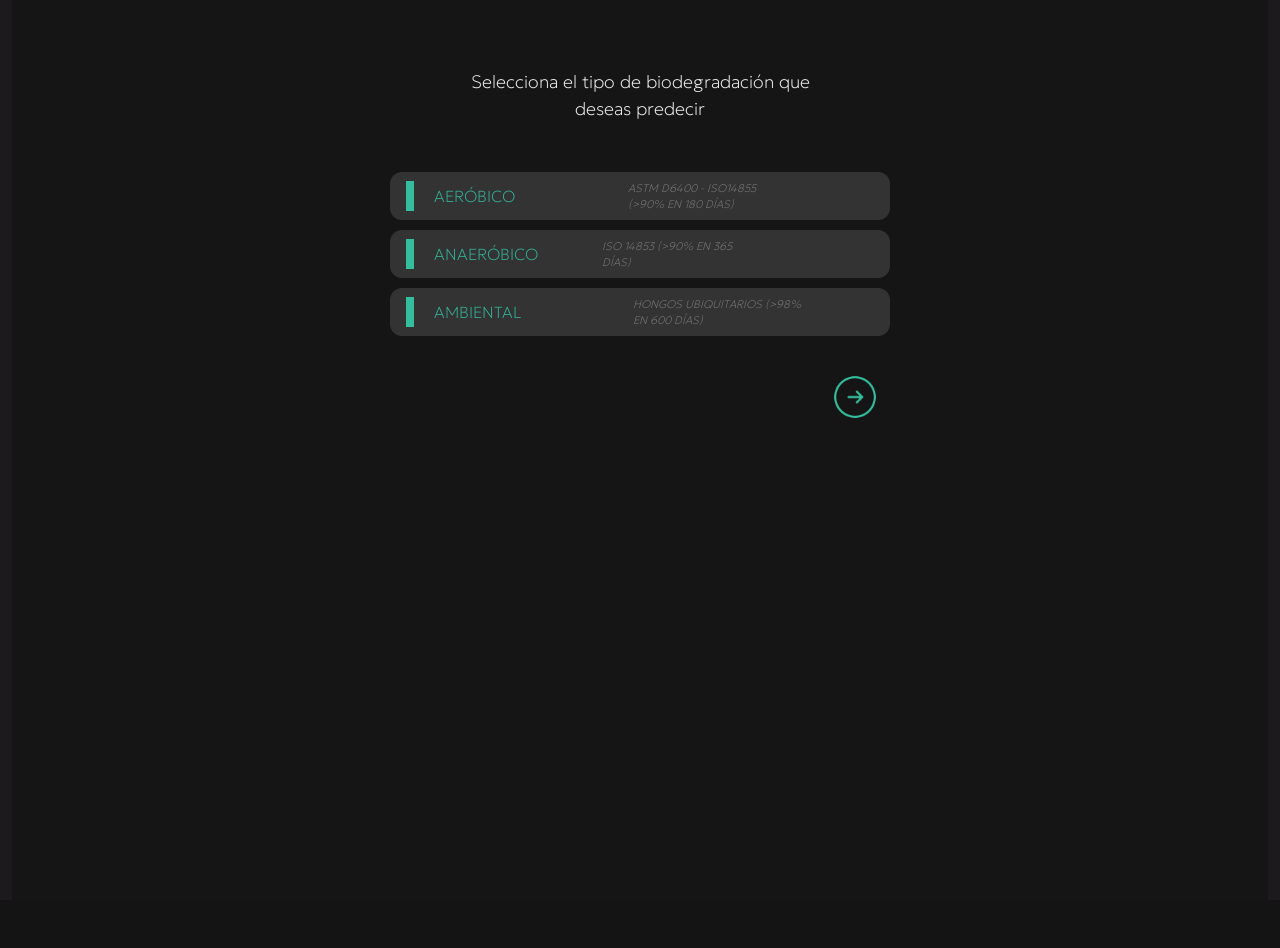
<file: results.html>
<!DOCTYPE html>
<html lang="en">
<head>
  <meta charset="UTF-8" />
  <meta http-equiv="X-UA-Compatible" content="IE=edge" />
  <meta name="viewport" content="width=device-width, initial-scale=1.0" />
  <link rel="stylesheet" href="css/bootstrap.min.css" />
  <link rel="stylesheet" href="css/naitus-template.css" />
  <link rel="stylesheet" href="css/naitus-guide.css" />
  <link rel="stylesheet" href="css/main.css" />
  <title>Results</title>
  <style>
    @keyframes drawLine {
      from {
        stroke-dashoffset: 1000;
      }
      to {
        stroke-dashoffset: 0;
      }
    }
    
    .animated-line {
      stroke-dasharray: 1000;
      stroke-dashoffset: 1000;
      animation: drawLine 2s ease-in-out forwards;
    }
  </style>
</head>
<body id="static">
  <main class="main-bg">
    <div class="row justify-content-center align-items-center w-100">
      <div class="mobile-frame fixed">
        <div class="view">
          <div id="loader" class="loader">
            <div class="loader-wrapper">
              <div class="loader-circle">
                <div class="circle circle-front"></div>
                <div class="circle circle-rear"></div>
              </div>
            </div>
            <div class="d-flex justify-content-center align-items-center mt-5">
              <p class="text-white me-3">Loading</p>
              <div class="spinner p-0">
                <div class="bounce1"></div>
                <div class="bounce2"></div>
                <div class="bounce3"></div>
              </div>
            </div>
          </div>

          <div id="content" class="content mt-5" style="display: none;">
            <div class="img-container">
              <p id="msg-inicial" style="color:white; font-size:18px; text-align:center; padding:20px;">
                Selecciona el tipo de biodegradación que deseas predecir
              </p>
            </div>

            <div class="category-container" style="margin-top: 20px;">
              <div class="category" data-ambiente="Aeróbica">
                <div class="left-side"><div class="barleft green white"></div>
                  <p class="text">Aeróbico</p><p class="time">ASTM D6400 - ISO14855 (>90% en 180 días)</p>
                </div>
                <div class="right-side">
                  <div class="status-icon checked" style="display: none;"><img src="assets/icons8-marca-de-verificacion.svg" /></div>
                  <div class="status-icon error" style="display: none;"><img src="assets/icons8-x-48.png" /></div>
                </div>
              </div>

              <div class="category" data-ambiente="Anaeróbica">
                <div class="left-side"><div class="barleft green"></div>
                  <p class="text">Anaeróbico</p><p class="time">ISO 14853 (>90% en 365 días)</p>
                </div>
                <div class="right-side">
                  <div class="status-icon checked" style="display: none;"><img src="assets/icons8-marca-de-verificacion.svg" /></div>
                  <div class="status-icon error" style="display: none;"><img src="assets/icons8-x-48.png" /></div>
                </div>
              </div>

              <div class="category" data-ambiente="Ambiental">
                <div class="left-side"><div class="barleft green white"></div>
                  <p class="text">Ambiental</p><p class="time"> Hongos Ubiquitarios (>98% en 600 días)</p>
                </div>
                <div class="right-side">
                  <div class="status-icon checked" style="display: none;"><img src="assets/icons8-marca-de-verificacion.svg" /></div>
                  <div class="status-icon error" style="display: none;"><img src="assets/icons8-x-48.png" /></div>
                </div>
              </div>
            </div>

            <div class="row justify-content-end mt-5">
              <div class="float-icon position-relative mt-5">
                <a href="save-info.html"><img src="assets/icons8-derecha-circulo-64.png" /></a>
              </div>
            </div>
          </div>

          <div class="mask"></div>
        </div>
      </div>
    </div>
  </main>

  <script src="js/bootstrap.bundle.min.js"></script>

  <script>
    function enviarPrediccion(ambiente) {
      const tipo = localStorage.getItem("producto") || "Bolsa";
      const largo = localStorage.getItem("largo") || "30";
      const ancho = localStorage.getItem("ancho") || "20";
      const espesor = localStorage.getItem("espesor") || "25";
      const material = localStorage.getItem("materialidad") || "PLA";

      // Validar datos antes de enviar
      if (!tipo || !largo || !ancho || !espesor || !material) {
        console.error("⚠️ Datos incompletos en localStorage");
        const container = document.querySelector(".img-container");
        container.innerHTML = "<p style='color: white; text-align: center;'>Error: Datos incompletos</p>";
        return;
      }

      const payload = {
        tipo_producto: tipo,
        largo: largo,
        ancho: ancho,
        espesor: espesor,
        materialidad: material,
        ambiente: ambiente
      };

      console.log("📤 Enviando payload:", payload);

      fetch("http://localhost:5000/predict", {
        method: "POST",
        headers: { 
          "Content-Type": "application/json",
          "Accept": "application/json"
        },
        mode: "cors",
        credentials: "omit",
        body: JSON.stringify(payload)
      })
      .then(response => {
        if (!response.ok) {
          throw new Error(`Error HTTP: ${response.status}`);
        }
        return response.json();
      })
      .then(data => {
        console.log("✅ Respuesta recibida del backend:", data);

        if (data.error) {
          console.error("Error del servidor:", data.error);
          const container = document.querySelector(".img-container");
          container.innerHTML = `<p style='color: white; text-align: center;'>Error: ${data.error}</p>`;
          return;
        }

        const container = document.querySelector(".img-container");

        // Eliminar texto inicial si existe
        const msg = document.getElementById("msg-inicial");
        if (msg) msg.remove();

        // Eliminar cualquier imagen previa
        container.innerHTML = "";

        // Create animated SVG chart with the data points
        createAnimatedChart(container, data.t, data.y, ambiente);

        // Mostrar íconos de verificación o error según los criterios actualizados
        document.querySelectorAll(".category").forEach(cat => {
          const amb = cat.dataset.ambiente;
          const check = cat.querySelector(".status-icon.checked");
          const cross = cat.querySelector(".status-icon.error");

          if (amb === ambiente) {
            // Usar data.cumple que ahora usa los criterios correctos del backend
            if (data.cumple) {
              check.style.display = "block";
              cross.style.display = "none";
            } else {
              check.style.display = "none";
              cross.style.display = "block";
            }
          } else {
            check.style.display = "none";
            cross.style.display = "none";
          }
        });
      })
      .catch(error => {
        console.error("🛑 Error al predecir:", error);
      });
    }

    document.addEventListener("DOMContentLoaded", () => {
      const loader = document.getElementById("loader");
      const content = document.getElementById("content");
      loader.style.display = "none";
      content.style.display = "flex";

      document.querySelectorAll(".category").forEach(cat => {
        cat.addEventListener("click", () => {
          const ambiente = cat.dataset.ambiente;
          console.log("🟢 Botón presionado:", ambiente);
          localStorage.setItem("cyllium_last_ambiente", ambiente);
          enviarPrediccion(ambiente);
        });
      });
    });

    // Function to create animated SVG chart
    function createAnimatedChart(container, t, y, ambiente) {
      // Set chart dimensions
      const width = 360;
      const height = 270;
      const margin = { top: 30, right: 20, bottom: 50, left: 40 };
      const innerWidth = width - margin.left - margin.right;
      const innerHeight = height - margin.top - margin.bottom;

      // Create SVG
      const svg = document.createElementNS("http://www.w3.org/2000/svg", "svg");
      svg.setAttribute("width", width);
      svg.setAttribute("height", height);
      svg.style.backgroundColor = "transparent";
      container.appendChild(svg);

      // Create group for chart elements
      const g = document.createElementNS("http://www.w3.org/2000/svg", "g");
      g.setAttribute("transform", `translate(${margin.left},${margin.top})`);
      svg.appendChild(g);

      // Use local copies of data, provide defaults if necessary
      let localT = Array.isArray(t) && t.length > 0 ? t : [0, 100, 200, 300, 400, 500, 600];
      let localY = Array.isArray(y) && y.length > 0 ? y : [0, 25, 45, 60, 72, 85, 95];
      
      if (!Array.isArray(t) || t.length === 0 || !Array.isArray(y) || y.length === 0) {
        console.warn("⚠️ Datos de entrada inválidos o vacíos, usando datos de ejemplo.");
      }
      
      // Ensure arrays have the same length for plotting
      if (localT.length !== localY.length) {
          console.error("❌ Error: Los arrays de tiempo (t) y degradación (y) tienen longitudes diferentes.");
          container.innerHTML = "<p style='color: white; text-align: center;'>Error: Inconsistencia en los datos</p>";
          return;
      }

      // Calculate scales
      const xMax = 600;
      const yMax = 100;
      
      const xScale = value => (value / xMax) * innerWidth;
      const yScale = value => innerHeight - (value / yMax) * innerHeight;

      // Create path data
      let pathData = "";
      for (let i = 0; i < localT.length; i++) {
        const x = xScale(localT[i]);
        const yCoord = yScale(localY[i]); // Use yCoord to avoid conflict
        if (i === 0) {
          pathData += `M ${x},${yCoord} `;
        } else {
          pathData += `L ${x},${yCoord} `;
        }
      }

      // Create path
      const path = document.createElementNS("http://www.w3.org/2000/svg", "path");
      path.setAttribute("d", pathData);
      path.setAttribute("fill", "none");
      path.setAttribute("stroke", "#80D88F");
      path.setAttribute("stroke-width", "2.5");
      path.classList.add("animated-line");
      g.appendChild(path);

      // Add title
      const title = document.createElementNS("http://www.w3.org/2000/svg", "text");
      title.textContent = `Cinética de biodegradación - ${ambiente}`;
      title.setAttribute("x", innerWidth / 2);
      title.setAttribute("y", -10);
      title.setAttribute("text-anchor", "middle");
      title.setAttribute("fill", "white");
      title.style.fontWeight = "bold";
      g.appendChild(title);

      // Add axes
      // X axis
      const xAxis = document.createElementNS("http://www.w3.org/2000/svg", "line");
      xAxis.setAttribute("x1", 0);
      xAxis.setAttribute("y1", innerHeight);
      xAxis.setAttribute("x2", innerWidth);
      xAxis.setAttribute("y2", innerHeight);
      xAxis.setAttribute("stroke", "rgba(255,255,255,0.3)");
      g.appendChild(xAxis);

      // X axis label
      const xLabel = document.createElementNS("http://www.w3.org/2000/svg", "text");
      xLabel.textContent = "Tiempo (días)";
      xLabel.setAttribute("x", innerWidth / 2);
      xLabel.setAttribute("y", innerHeight + 40);
      xLabel.setAttribute("text-anchor", "middle");
      xLabel.setAttribute("fill", "white");
      g.appendChild(xLabel);

      // Y axis
      const yAxis = document.createElementNS("http://www.w3.org/2000/svg", "line");
      yAxis.setAttribute("x1", 0);
      yAxis.setAttribute("y1", 0);
      yAxis.setAttribute("x2", 0);
      yAxis.setAttribute("y2", innerHeight);
      yAxis.setAttribute("stroke", "rgba(255,255,255,0.3)");
      g.appendChild(yAxis);

      // Y axis label
      const yLabel = document.createElementNS("http://www.w3.org/2000/svg", "text");
      yLabel.textContent = "Biodegradación (%)";
      yLabel.setAttribute("transform", `translate(-29,${innerHeight/2}) rotate(-90)`);
      yLabel.setAttribute("text-anchor", "middle");
      yLabel.setAttribute("fill", "white");
      g.appendChild(yLabel);

      // Y ticks
      for (let i = 0; i <= 100; i += 20) {
        const yTick = yScale(i); // Use yTick to avoid conflict
        
        // Tick line
        const tick = document.createElementNS("http://www.w3.org/2000/svg", "line");
        tick.setAttribute("x1", -5);
        tick.setAttribute("y1", yTick);
        tick.setAttribute("x2", 0);
        tick.setAttribute("y2", yTick);
        tick.setAttribute("stroke", "rgba(255,255,255,0.5)");
        g.appendChild(tick);
        
        // Tick label
        const label = document.createElementNS("http://www.w3.org/2000/svg", "text");
        label.textContent = i;
        label.setAttribute("x", -10);
        label.setAttribute("y", yTick + 5);
        label.setAttribute("text-anchor", "end");
        label.setAttribute("fill", "white");
        label.style.fontSize = "10px";
        g.appendChild(label);
        
        // Grid line
        const grid = document.createElementNS("http://www.w3.org/2000/svg", "line");
        grid.setAttribute("x1", 0);
        grid.setAttribute("y1", yTick);
        grid.setAttribute("x2", innerWidth);
        grid.setAttribute("y2", yTick);
        grid.setAttribute("stroke", "rgba(255,255,255,0.1)");
        grid.setAttribute("stroke-dasharray", "2,2");
        g.appendChild(grid);
      }
      
      // X ticks
      for (let i = 0; i <= 600; i += 100) {
        const xTick = xScale(i); // Use xTick to avoid conflict
        
        // Tick line
        const tick = document.createElementNS("http://www.w3.org/2000/svg", "line");
        tick.setAttribute("x1", xTick);
        tick.setAttribute("y1", innerHeight);
        tick.setAttribute("x2", xTick);
        tick.setAttribute("y2", innerHeight + 5);
        tick.setAttribute("stroke", "rgba(255,255,255,0.5)");
        g.appendChild(tick);
        
        // Tick label
        const label = document.createElementNS("http://www.w3.org/2000/svg", "text");
        label.textContent = i;
        label.setAttribute("x", xTick);
        label.setAttribute("y", innerHeight + 20);
        label.setAttribute("text-anchor", "middle");
        label.setAttribute("fill", "white");
        label.style.fontSize = "10px";
        g.appendChild(label);
      }
    }
  </script>
</body>
</html>
</file>
<file: css/naitus-template.css>
/* ===================================
    Reset
====================================== */

.row {
	margin-right: 0;
	margin-left: 0;
}

p {
	margin-bottom: 0;
}

/* ===================================
    Typography
====================================== */



/* heading */
h1,
h2,
h3,
h4,
h5,
h6 {
	margin: 0 0 25px;
	padding: 0;
	letter-spacing: 0;
	font-weight: 400;
}
h1 {
	font-size: 70px;
	line-height: 70px;
}
h2 {
	font-size: 55px;
	line-height: 60px;
}
h3 {
	font-size: 48px;
	line-height: 54px;
}
h4 {
	font-size: 40px;
	line-height: 46px;
}
h5 {
	font-size: 32px;
	line-height: 40px;
}
h6 {
	font-size: 25px;
	line-height: 30px;
}

/* text size */
.text-extra-small {
	font-size: 11px;
	line-height: 14px;
}
.text-small {
	font-size: 12px;
	line-height: 20px;
}
.text-medium {
	font-size: 16px;
	line-height: 23px;
}
.text-large {
	font-size: 18px;
	line-height: 26px;
}
.text-extra-large {
	font-size: 20px;
	line-height: 26px;
}
.title-large {
	font-size: 100px;
	line-height: 95px;
}
.title-extra-large {
	font-size: 130px;
	line-height: 120px;
}

/* letter spacing */
.no-letter-spacing {
	letter-spacing: 0px;
}
.letter-spacing-1 {
	letter-spacing: 1px;
}
.letter-spacing-2 {
	letter-spacing: 2px;
}
.letter-spacing-3 {
	letter-spacing: 3px;
}
.letter-spacing-4 {
	letter-spacing: 4px;
}
.letter-spacing-5 {
	letter-spacing: 5px;
}
.letter-spacing-6 {
	letter-spacing: 6px;
}
.letter-spacing-7 {
	letter-spacing: 7px;
}
.letter-spacing-8 {
	letter-spacing: 8px;
}
.letter-spacing-9 {
	letter-spacing: 9px;
}
.letter-spacing-10 {
	letter-spacing: 10px;
}

/* font weight */
.font-weight-100 {
	font-weight: 100;
}
.font-weight-200 {
	font-weight: 200;
}
.font-weight-300 {
	font-weight: 300;
}
.font-weight-400 {
	font-weight: 400;
}
.font-weight-500 {
	font-weight: 500;
}
.font-weight-600 {
	font-weight: 600;
}
.font-weight-700 {
	font-weight: 700;
}
.font-weight-800 {
	font-weight: 800;
}
.font-weight-900 {
	font-weight: 900;
}

/* text property */
.text-transform-unset {
	text-transform: unset;
}
.text-decoration-underline {
	text-decoration: underline;
}
.text-decoration-line-through {
	text-decoration: line-through;
}
.line-height-unset {
	line-height: unset;
}
.line-height-normal {
	line-height: normal;
}
.line-height-none {
	line-height: 0;
}
.word-wrap {
	word-wrap: break-word;
}
.text-nowrap {
	white-space: nowrap;
}
.text-transform-none {
	text-transform: none;
}

/* line height */
.line-height-10 {
	line-height: 10px;
}
.line-height-13 {
	line-height: 13px;
}
.line-height-18 {
	line-height: 18px;
}
.line-height-20 {
	line-height: 20px;
}
.line-height-24 {
	line-height: 24px;
}
.line-height-22 {
	line-height: 22px;
}
.line-height-26 {
	line-height: 26px;
}
.line-height-28 {
	line-height: 28px;
}
.line-height-30 {
	line-height: 30px;
}
.line-height-35 {
	line-height: 35px;
}
.line-height-40 {
	line-height: 40px;
}
.line-height-45 {
	line-height: 45px;
}
.line-height-50 {
	line-height: 50px;
}
.line-height-55 {
	line-height: 55px;
}
.line-height-60 {
	line-height: 60px;
}
.line-height-65 {
	line-height: 65px;
}
.line-height-70 {
	line-height: 70px;
}
.line-height-75 {
	line-height: 75px;
}
.line-height-80 {
	line-height: 80px;
}
.line-height-85 {
	line-height: 85px;
}
.line-height-90 {
	line-height: 90px;
}
.line-height-95 {
	line-height: 95px;
}
.line-height-100 {
	line-height: 100px;
}
.line-height-110 {
	line-height: 110px;
}
.line-height-120 {
	line-height: 120px;
}

/* ===================================
    Background color
====================================== */

.bg-transparent,
.background-transparent {
	background-color: transparent;
}
.bg-white,
.background-white {
	background-color: #fff;
}
.bg-black,
.background-black {
	background-color: #000;
}

/* opacity */

.opacity1 {
	opacity: 0.1;
}
.opacity2 {
	opacity: 0.2;
}
.opacity3 {
	opacity: 0.3;
}
.opacity4 {
	opacity: 0.4;
}
.opacity5 {
	opacity: 0.5;
}
.opacity6 {
	opacity: 0.6;
}
.opacity7 {
	opacity: 0.7;
}
.opacity8 {
	opacity: 0.8;
}
.opacity9 {
	opacity: 0.9;
}

/* box-shadow */
.btn-shadow {
	box-shadow: 0 0 6px rgba(0, 0, 0, 0.3);
}
.box-shadow-light {
	box-shadow: 0 0 3px rgba(0, 0, 0, 0.1);
}
.box-shadow {
	box-shadow: 0 0 3px rgba(0, 0, 0, 0.2);
}
.box-shadow-dark {
	box-shadow: 0 0 4px rgba(0, 0, 0, 0.4);
}
.box-shadow-large {
	box-shadow: 0 0 12px rgba(0, 0, 0, 0.1);
}

/* z-index */
.z-index-1111 {
	z-index: 1111;
}
.z-index-111 {
	z-index: 111;
}
.z-index-1 {
	z-index: 1;
}
.z-index-2 {
	z-index: 2;
}
.z-index-3 {
	z-index: 3;
}
.z-index-4 {
	z-index: 4;
}
.z-index-5 {
	z-index: 5;
}
.z-index-0 {
	z-index: 0;
}
.z-index-minus1 {
	z-index: -1;
}
.z-index-minus2 {
	z-index: -2;
}

/* ===================================
    Border
====================================== */

/* boder align */
.border-top {
	border-top: 1px solid;
}
.border-bottom {
	border-bottom: 1px solid;
}
.border-left {
	border-left: 1px solid;
}
.border-right {
	border-right: 1px solid;
}
.border-lr {
	border-left: 1px solid;
	border-right: 1px solid;
}
.border-tb {
	border-top: 1px solid;
	border-bottom: 1px solid;
}

/* boder style */
.border-dotted {
	border-style: dotted !important;
}
.border-dashed {
	border-style: dashed !important;
}
.border-solid {
	border-style: solid !important;
}
.border-double {
	border-style: double !important;
}
.border-groove {
	border-style: groove !important;
}
.border-ridge {
	border-style: ridge !important;
}
.border-inset {
	border-style: inset !important;
}
.border-outset {
	border-style: outset !important;
}
.border-none {
	border-style: none !important;
}
.border-hidden {
	border-style: hidden !important;
}
.border-transperent {
	border-color: transparent !important;
}
.no-border-top {
	border-top: 0 !important;
}
.no-border-bottom {
	border-bottom: 0 !important;
}
.no-border-right {
	border-right: 0 !important;
}
.no-border-left {
	border-left: 0 !important;
}

/* border radius */
.border-radius-1 {
	border-radius: 1px;
}
.border-radius-2 {
	border-radius: 2px;
}
.border-radius-3 {
	border-radius: 3px;
}
.border-radius-4 {
	border-radius: 4px;
}
.border-radius-5 {
	border-radius: 5px;
}
.border-radius-6 {
	border-radius: 6px;
}
.border-radius-7 {
	border-radius: 7px;
}
.border-radius-8 {
	border-radius: 8px;
}
.border-radius-9 {
	border-radius: 9px;
}
.border-radius-10 {
	border-radius: 10px;
}
.border-radius-15 {
	border-radius: 15px;
}
.border-radius-20 {
	border-radius: 20px;
}
.border-radius-30 {
	border-radius: 30px;
}
.border-radius-50 {
	border-radius: 50%;
}
.border-radius-100 {
	border-radius: 100%;
}
.border-radius-none {
	border-radius: 0;
}

/*==============================
    Margin
================================*/

.margin-5px-all {
	margin: 5px;
}
.margin-10px-all {
	margin: 10px;
}
.margin-15px-all {
	margin: 15px;
}
.margin-20px-all {
	margin: 20px;
}
.margin-25px-all {
	margin: 25px;
}
.margin-30px-all {
	margin: 30px;
}
.margin-35px-all {
	margin: 35px;
}
.margin-40px-all {
	margin: 40px;
}
.margin-45px-all {
	margin: 45px;
}
.margin-50px-all {
	margin: 50px;
}
.margin-55px-all {
	margin: 55px;
}
.margin-60px-all {
	margin: 60px;
}
.margin-65px-all {
	margin: 65px;
}
.margin-70px-all {
	margin: 70px;
}
.margin-75px-all {
	margin: 75px;
}
.margin-80px-all {
	margin: 80px;
}
.margin-85px-all {
	margin: 85px;
}
.margin-90px-all {
	margin: 90px;
}
.margin-95px-all {
	margin: 95px;
}
.margin-100px-all {
	margin: 100px;
}

.no-margin {
	margin: 0 !important;
}
.no-margin-lr {
	margin-left: 0 !important;
	margin-right: 0 !important;
}
.no-margin-tb {
	margin-top: 0 !important;
	margin-bottom: 0 !important;
}
.no-margin-top {
	margin-top: 0 !important;
}
.no-margin-bottom {
	margin-bottom: 0 !important;
}
.no-margin-left {
	margin-left: 0 !important;
}
.no-margin-right {
	margin-right: 0 !important;
}
.margin-lr-auto {
	margin-left: auto !important;
	margin-right: auto !important;
}
.margin-auto {
	margin: 0 auto !important;
}

/* margin top */
.margin-5px-top {
	margin-top: 5px;
}
.margin-10px-top {
	margin-top: 10px;
}
.margin-15px-top {
	margin-top: 15px;
}
.margin-20px-top {
	margin-top: 20px;
}
.margin-25px-top {
	margin-top: 25px;
}
.margin-30px-top {
	margin-top: 30px;
}
.margin-35px-top {
	margin-top: 35px;
}
.margin-40px-top {
	margin-top: 40px;
}
.margin-45px-top {
	margin-top: 45px;
}
.margin-50px-top {
	margin-top: 50px;
}
.margin-55px-top {
	margin-top: 55px;
}
.margin-60px-top {
	margin-top: 60px;
}
.margin-65px-top {
	margin-top: 65px;
}
.margin-70px-top {
	margin-top: 70px;
}
.margin-75px-top {
	margin-top: 75px;
}
.margin-80px-top {
	margin-top: 80px;
}
.margin-85px-top {
	margin-top: 85px;
}
.margin-90px-top {
	margin-top: 90px;
}
.margin-95px-top {
	margin-top: 95px;
}
.margin-100px-top {
	margin-top: 100px;
}

/* margin bottom */

.margin-5px-bottom {
	margin-bottom: 5px;
}
.margin-10px-bottom {
	margin-bottom: 10px;
}
.margin-15px-bottom {
	margin-bottom: 15px;
}
.margin-20px-bottom {
	margin-bottom: 20px;
}
.margin-25px-bottom {
	margin-bottom: 25px;
}
.margin-30px-bottom {
	margin-bottom: 30px;
}
.margin-35px-bottom {
	margin-bottom: 35px;
}
.margin-40px-bottom {
	margin-bottom: 40px;
}
.margin-45px-bottom {
	margin-bottom: 45px;
}
.margin-50px-bottom {
	margin-bottom: 50px;
}
.margin-55px-bottom {
	margin-bottom: 55px;
}
.margin-60px-bottom {
	margin-bottom: 60px;
}
.margin-65px-bottom {
	margin-bottom: 65px;
}
.margin-70px-bottom {
	margin-bottom: 70px;
}
.margin-75px-bottom {
	margin-bottom: 75px;
}
.margin-80px-bottom {
	margin-bottom: 80px;
}
.margin-85px-bottom {
	margin-bottom: 85px;
}
.margin-90px-bottom {
	margin-bottom: 90px;
}
.margin-95px-bottom {
	margin-bottom: 95px;
}
.margin-100px-bottom {
	margin-bottom: 100px;
}

/* margin right */

.margin-5px-right {
	margin-right: 5px;
}
.margin-10px-right {
	margin-right: 10px;
}
.margin-15px-right {
	margin-right: 15px;
}
.margin-20px-right {
	margin-right: 20px;
}
.margin-25px-right {
	margin-right: 25px;
}
.margin-30px-right {
	margin-right: 30px;
}
.margin-35px-right {
	margin-right: 35px;
}
.margin-40px-right {
	margin-right: 40px;
}
.margin-45px-right {
	margin-right: 45px;
}
.margin-50px-right {
	margin-right: 50px;
}
.margin-55px-right {
	margin-right: 55px;
}
.margin-60px-right {
	margin-right: 60px;
}
.margin-65px-right {
	margin-right: 65px;
}
.margin-70px-right {
	margin-right: 70px;
}
.margin-75px-right {
	margin-right: 75px;
}
.margin-80px-right {
	margin-right: 80px;
}
.margin-85px-right {
	margin-right: 85px;
}
.margin-90px-right {
	margin-right: 90px;
}
.margin-95px-right {
	margin-right: 95px;
}
.margin-100px-right {
	margin-right: 100px;
}

/* margin left */

.margin-5px-left {
	margin-left: 5px;
}
.margin-10px-left {
	margin-left: 10px;
}
.margin-15px-left {
	margin-left: 15px;
}
.margin-20px-left {
	margin-left: 20px;
}
.margin-25px-left {
	margin-left: 25px;
}
.margin-30px-left {
	margin-left: 30px;
}
.margin-35px-left {
	margin-left: 35px;
}
.margin-40px-left {
	margin-left: 40px;
}
.margin-45px-left {
	margin-left: 45px;
}
.margin-50px-left {
	margin-left: 50px;
}
.margin-55px-left {
	margin-left: 55px;
}
.margin-60px-left {
	margin-left: 60px;
}
.margin-65px-left {
	margin-left: 65px;
}
.margin-70px-left {
	margin-left: 70px;
}
.margin-75px-left {
	margin-left: 75px;
}
.margin-80px-left {
	margin-left: 80px;
}
.margin-85px-left {
	margin-left: 85px;
}
.margin-90px-left {
	margin-left: 90px;
}
.margin-95px-left {
	margin-left: 95px;
}
.margin-100px-left {
	margin-left: 100px;
}

/* margin left and right */

.margin-5px-lr {
	margin-left: 5px;
	margin-right: 5px;
}
.margin-10px-lr {
	margin-left: 10px;
	margin-right: 10px;
}
.margin-15px-lr {
	margin-left: 15px;
	margin-right: 15px;
}
.margin-20px-lr {
	margin-left: 20px;
	margin-right: 20px;
}
.margin-25px-lr {
	margin-left: 25px;
	margin-right: 25px;
}
.margin-30px-lr {
	margin-left: 30px;
	margin-right: 30px;
}
.margin-35px-lr {
	margin-left: 35px;
	margin-right: 35px;
}
.margin-40px-lr {
	margin-left: 40px;
	margin-right: 40px;
}
.margin-45px-lr {
	margin-left: 45px;
	margin-right: 45px;
}
.margin-50px-lr {
	margin-left: 50px;
	margin-right: 50px;
}
.margin-55px-lr {
	margin-left: 55px;
	margin-right: 55px;
}
.margin-60px-lr {
	margin-left: 60px;
	margin-right: 60px;
}
.margin-65px-lr {
	margin-left: 65px;
	margin-right: 65px;
}
.margin-70px-lr {
	margin-left: 70px;
	margin-right: 70px;
}
.margin-75px-lr {
	margin-left: 75px;
	margin-right: 75px;
}
.margin-80px-lr {
	margin-left: 80px;
	margin-right: 80px;
}
.margin-85px-lr {
	margin-left: 85px;
	margin-right: 85px;
}
.margin-90px-lr {
	margin-left: 90px;
	margin-right: 90px;
}
.margin-95px-lr {
	margin-left: 95px;
	margin-right: 95px;
}
.margin-100px-lr {
	margin-left: 100px;
	margin-right: 100px;
}

/* margin top and bottom */

.margin-5px-tb {
	margin-top: 5px;
	margin-bottom: 5px;
}
.margin-10px-tb {
	margin-top: 10px;
	margin-bottom: 10px;
}
.margin-15px-tb {
	margin-top: 15px;
	margin-bottom: 15px;
}
.margin-20px-tb {
	margin-top: 20px;
	margin-bottom: 20px;
}
.margin-25px-tb {
	margin-top: 25px;
	margin-bottom: 25px;
}
.margin-30px-tb {
	margin-top: 30px;
	margin-bottom: 30px;
}
.margin-35px-tb {
	margin-top: 35px;
	margin-bottom: 35px;
}
.margin-40px-tb {
	margin-top: 40px;
	margin-bottom: 40px;
}
.margin-45px-tb {
	margin-top: 45px;
	margin-bottom: 45px;
}
.margin-50px-tb {
	margin-top: 50px;
	margin-bottom: 50px;
}
.margin-55px-tb {
	margin-top: 55px;
	margin-bottom: 55px;
}
.margin-60px-tb {
	margin-top: 60px;
	margin-bottom: 60px;
}
.margin-65px-tb {
	margin-top: 65px;
	margin-bottom: 65px;
}
.margin-70px-tb {
	margin-top: 70px;
	margin-bottom: 70px;
}
.margin-75px-tb {
	margin-top: 75px;
	margin-bottom: 75px;
}
.margin-80px-tb {
	margin-top: 80px;
	margin-bottom: 80px;
}
.margin-85px-tb {
	margin-top: 85px;
	margin-bottom: 85px;
}
.margin-90px-tb {
	margin-top: 90px;
	margin-bottom: 90px;
}
.margin-95px-tb {
	margin-top: 95px;
	margin-bottom: 95px;
}
.margin-100px-tb {
	margin-top: 100px;
	margin-bottom: 100px;
}

/* ===============================
     Padding
================================= */

.no-padding {
	padding: 0 !important;
}
.no-padding-lr {
	padding-left: 0 !important;
	padding-right: 0 !important;
}
.no-padding-tb {
	padding-top: 0 !important;
	padding-bottom: 0 !important;
}
.no-padding-top {
	padding-top: 0 !important;
}
.no-padding-bottom {
	padding-bottom: 0 !important;
}
.no-padding-left {
	padding-left: 0 !important;
}
.no-padding-right {
	padding-right: 0 !important;
}

.padding-half-all {
	padding: 0.5%;
}
.padding-one-all {
	padding: 1%;
}
.padding-one-half-all {
	padding: 1.5%;
}
.padding-two-all {
	padding: 2%;
}
.padding-two-half-all {
	padding: 2.5%;
}
.padding-three-all {
	padding: 3%;
}
.padding-three-half-all {
	padding: 3.5%;
}
.padding-four-all {
	padding: 4%;
}
.padding-four-half-all {
	padding: 4.5%;
}
.padding-five-all {
	padding: 5%;
}
.padding-five-half-all {
	padding: 5.5%;
}
.padding-six-all {
	padding: 6%;
}
.padding-six-half-all {
	padding: 6.5%;
}
.padding-seven-all {
	padding: 7%;
}
.padding-seven-half-all {
	padding: 7.5%;
}
.padding-eight-all {
	padding: 8%;
}
.padding-eight-half-all {
	padding: 8.5%;
}
.padding-nine-all {
	padding: 9%;
}
.padding-nine-half-all {
	padding: 9.5%;
}
.padding-ten-all {
	padding: 10%;
}
.padding-ten-half-all {
	padding: 10.5%;
}
.padding-eleven-all {
	padding: 11%;
}
.padding-eleven-half-all {
	padding: 11.5%;
}
.padding-twelve-all {
	padding: 12%;
}
.padding-twelve-half-all {
	padding: 12.5%;
}
.padding-thirteen-all {
	padding: 13%;
}
.padding-thirteen-half-all {
	padding: 13.5%;
}
.padding-fourteen-all {
	padding: 14%;
}
.padding-fourteen-half-all {
	padding: 14.5%;
}
.padding-fifteen-all {
	padding: 15%;
}
.padding-fifteen-half-all {
	padding: 15.5%;
}
.padding-sixteen-all {
	padding: 16%;
}
.padding-sixteen-half-all {
	padding: 16.5%;
}
.padding-seventeen-all {
	padding: 17%;
}
.padding-seventeen-half-all {
	padding: 17.5%;
}
.padding-eighteen-all {
	padding: 18%;
}
.padding-eighteen-half-all {
	padding: 18.5%;
}
.padding-nineteen-all {
	padding: 19%;
}
.padding-nineteen-half-all {
	padding: 19.5%;
}
.padding-twenty-all {
	padding: 20%;
}
.padding-twenty-half-all {
	padding: 20.5%;
}
.padding-twenty-one-all {
	padding: 21%;
}
.padding-twenty-one-half-all {
	padding: 21.5%;
}
.padding-twenty-two-all {
	padding: 22%;
}
.padding-twenty-two-half-all {
	padding: 22.5%;
}
.padding-twenty-three-all {
	padding: 23%;
}
.padding-twenty-three-half-all {
	padding: 23.5%;
}
.padding-twenty-four-all {
	padding: 24%;
}
.padding-twenty-four-half-all {
	padding: 24.5%;
}
.padding-twenty-five-all {
	padding: 25%;
}
.padding-twenty-five-half-all {
	padding: 25.5%;
}
.padding-5px-all {
	padding: 5px;
}
.padding-10px-all {
	padding: 10px;
}
.padding-15px-all {
	padding: 15px;
}
.padding-20px-all {
	padding: 20px;
}
.padding-25px-all {
	padding: 25px;
}
.padding-30px-all {
	padding: 30px;
}
.padding-35px-all {
	padding: 35px;
}
.padding-40px-all {
	padding: 40px;
}
.padding-45px-all {
	padding: 45px;
}
.padding-50px-all {
	padding: 50px;
}
.padding-55px-all {
	padding: 55px;
}
.padding-60px-all {
	padding: 60px;
}
.padding-65px-all {
	padding: 65px;
}
.padding-70px-all {
	padding: 70px;
}
.padding-75px-all {
	padding: 75px;
}
.padding-80px-all {
	padding: 80px;
}
.padding-85px-all {
	padding: 85px;
}
.padding-90px-all {
	padding: 90px;
}
.padding-95px-all {
	padding: 95px;
}
.padding-100px-all {
	padding: 100px;
}

/* padding top */
.padding-half-top {
	padding-top: 0.5%;
}
.padding-one-top {
	padding-top: 1%;
}
.padding-one-half-top {
	padding-top: 1.5%;
}
.padding-two-top {
	padding-top: 2%;
}
.padding-two-half-top {
	padding-top: 2.5%;
}
.padding-three-top {
	padding-top: 3%;
}
.padding-three-half-top {
	padding-top: 3.5%;
}
.padding-four-top {
	padding-top: 4%;
}
.padding-four-half-top {
	padding-top: 4.5%;
}
.padding-five-top {
	padding-top: 5%;
}
.padding-five-half-top {
	padding-top: 5.5%;
}
.padding-six-top {
	padding-top: 6%;
}
.padding-six-half-top {
	padding-top: 6.5%;
}
.padding-seven-top {
	padding-top: 7%;
}
.padding-seven-half-top {
	padding-top: 7.5%;
}
.padding-eight-top {
	padding-top: 8%;
}
.padding-eight-half-top {
	padding-top: 8.5%;
}
.padding-nine-top {
	padding-top: 9%;
}
.padding-nine-half-top {
	padding-top: 9.5%;
}
.padding-ten-top {
	padding-top: 10%;
}
.padding-ten-half-top {
	padding-top: 10.5%;
}
.padding-eleven-top {
	padding-top: 11%;
}
.padding-eleven-half-top {
	padding-top: 11.5%;
}
.padding-twelve-top {
	padding-top: 12%;
}
.padding-twelve-half-top {
	padding-top: 12.5%;
}
.padding-thirteen-top {
	padding-top: 13%;
}
.padding-thirteen-half-top {
	padding-top: 13.5%;
}
.padding-fourteen-top {
	padding-top: 14%;
}
.padding-fourteen-half-top {
	padding-top: 14.5%;
}
.padding-fifteen-top {
	padding-top: 15%;
}
.padding-fifteen-half-top {
	padding-top: 15.5%;
}
.padding-sixteen-top {
	padding-top: 16%;
}
.padding-sixteen-half-top {
	padding-top: 16.5%;
}
.padding-seventeen-top {
	padding-top: 17%;
}
.padding-seventeen-half-top {
	padding-top: 17.5%;
}
.padding-eighteen-top {
	padding-top: 18%;
}
.padding-eighteen-half-top {
	padding-top: 18.5%;
}
.padding-nineteen-top {
	padding-top: 19%;
}
.padding-nineteen-half-top {
	padding-top: 19.5%;
}
.padding-twenty-top {
	padding-top: 20%;
}
.padding-twenty-half-top {
	padding-top: 20.5%;
}
.padding-twenty-one-top {
	padding-top: 21%;
}
.padding-twenty-one-half-top {
	padding-top: 21.5%;
}
.padding-twenty-two-top {
	padding-top: 22%;
}
.padding-twenty-two-half-top {
	padding-top: 22.5%;
}
.padding-twenty-two-top {
	padding-top: 22%;
}
.padding-twenty-two-half-top {
	padding-top: 22.5%;
}
.padding-twenty-three-top {
	padding-top: 23%;
}
.padding-twenty-three-half-top {
	padding-top: 23.5%;
}
.padding-twenty-four-top {
	padding-top: 24%;
}
.padding-twenty-four-half-top {
	padding-top: 24.5%;
}
.padding-twenty-five-top {
	padding-top: 25%;
}
.padding-5px-top {
	padding-top: 5px;
}
.padding-10px-top {
	padding-top: 10px;
}
.padding-15px-top {
	padding-top: 15px;
}
.padding-20px-top {
	padding-top: 20px;
}
.padding-25px-top {
	padding-top: 25px;
}
.padding-30px-top {
	padding-top: 30px;
}
.padding-35px-top {
	padding-top: 35px;
}
.padding-40px-top {
	padding-top: 40px;
}
.padding-45px-top {
	padding-top: 45px;
}
.padding-50px-top {
	padding-top: 50px;
}
.padding-55px-top {
	padding-top: 55px;
}
.padding-60px-top {
	padding-top: 60px;
}
.padding-65px-top {
	padding-top: 65px;
}
.padding-70px-top {
	padding-top: 70px;
}
.padding-75px-top {
	padding-top: 75px;
}
.padding-80px-top {
	padding-top: 80px;
}
.padding-85px-top {
	padding-top: 85px;
}
.padding-90px-top {
	padding-top: 90px;
}
.padding-95px-top {
	padding-top: 95px;
}
.padding-100px-top {
	padding-top: 100px;
}

/* padding bottom */
.padding-half-bottom {
	padding-bottom: 0.5%;
}
.padding-one-bottom {
	padding-bottom: 1%;
}
.padding-one-half-bottom {
	padding-bottom: 1.5%;
}
.padding-two-bottom {
	padding-bottom: 2%;
}
.padding-two-half-bottom {
	padding-bottom: 2.5%;
}
.padding-three-bottom {
	padding-bottom: 3%;
}
.padding-three-half-bottom {
	padding-bottom: 3.5%;
}
.padding-four-bottom {
	padding-bottom: 4%;
}
.padding-four-half-bottom {
	padding-bottom: 4.5%;
}
.padding-five-bottom {
	padding-bottom: 5%;
}
.padding-five-half-bottom {
	padding-bottom: 5.5%;
}
.padding-six-bottom {
	padding-bottom: 6%;
}
.padding-six-half-bottom {
	padding-bottom: 6.5%;
}
.padding-seven-bottom {
	padding-bottom: 7%;
}
.padding-seven-half-bottom {
	padding-bottom: 7.5%;
}
.padding-eight-bottom {
	padding-bottom: 8%;
}
.padding-eight-half-bottom {
	padding-bottom: 8.5%;
}
.padding-nine-bottom {
	padding-bottom: 9%;
}
.padding-nine-half-bottom {
	padding-bottom: 9.5%;
}
.padding-ten-bottom {
	padding-bottom: 10%;
}
.padding-ten-half-bottom {
	padding-bottom: 10.5%;
}
.padding-eleven-bottom {
	padding-bottom: 11%;
}
.padding-eleven-half-bottom {
	padding-bottom: 11.5%;
}
.padding-twelve-bottom {
	padding-bottom: 12%;
}
.padding-twelve-half-bottom {
	padding-bottom: 12.5%;
}
.padding-thirteen-bottom {
	padding-bottom: 13%;
}
.padding-thirteen-half-bottom {
	padding-bottom: 13.5%;
}
.padding-fourteen-bottom {
	padding-bottom: 14%;
}
.padding-fourteen-half-bottom {
	padding-bottom: 14.5%;
}
.padding-fifteen-bottom {
	padding-bottom: 15%;
}
.padding-fifteen-half-bottom {
	padding-bottom: 15.5%;
}
.padding-sixteen-bottom {
	padding-bottom: 16%;
}
.padding-sixteen-half-bottom {
	padding-bottom: 16.5%;
}
.padding-seventeen-bottom {
	padding-bottom: 17%;
}
.padding-seventeen-half-bottom {
	padding-bottom: 17.5%;
}
.padding-eighteen-bottom {
	padding-bottom: 18%;
}
.padding-eighteen-half-bottom {
	padding-bottom: 18.5%;
}
.padding-nineteen-bottom {
	padding-bottom: 19%;
}
.padding-nineteen-half-bottom {
	padding-bottom: 19.5%;
}
.padding-twenty-bottom {
	padding-bottom: 20%;
}
.padding-twenty-half-bottom {
	padding-bottom: 20.5%;
}
.padding-twenty-one-bottom {
	padding-bottom: 21%;
}
.padding-twenty-one-half-bottom {
	padding-bottom: 21.5%;
}
.padding-twenty-two-bottom {
	padding-bottom: 22%;
}
.padding-twenty-two-half-bottom {
	padding-bottom: 22.5%;
}
.padding-twenty-three-bottom {
	padding-bottom: 23%;
}
.padding-twenty-three-half-bottom {
	padding-bottom: 23.5%;
}
.padding-twenty-four-bottom {
	padding-bottom: 24%;
}
.padding-twenty-four-half-bottom {
	padding-bottom: 24.5%;
}
.padding-twenty-five-bottom {
	padding-bottom: 25%;
}
.padding-5px-bottom {
	padding-bottom: 5px;
}
.padding-10px-bottom {
	padding-bottom: 10px;
}
.padding-15px-bottom {
	padding-bottom: 15px;
}
.padding-20px-bottom {
	padding-bottom: 20px;
}
.padding-25px-bottom {
	padding-bottom: 25px;
}
.padding-30px-bottom {
	padding-bottom: 30px;
}
.padding-35px-bottom {
	padding-bottom: 35px;
}
.padding-40px-bottom {
	padding-bottom: 40px;
}
.padding-45px-bottom {
	padding-bottom: 45px;
}
.padding-50px-bottom {
	padding-bottom: 50px;
}
.padding-55px-bottom {
	padding-bottom: 55px;
}
.padding-60px-bottom {
	padding-bottom: 60px;
}
.padding-65px-bottom {
	padding-bottom: 65px;
}
.padding-70px-bottom {
	padding-bottom: 70px;
}
.padding-75px-bottom {
	padding-bottom: 75px;
}
.padding-80px-bottom {
	padding-bottom: 80px;
}
.padding-85px-bottom {
	padding-bottom: 85px;
}
.padding-90px-bottom {
	padding-bottom: 90px;
}
.padding-95px-bottom {
	padding-bottom: 95px;
}
.padding-100px-bottom {
	padding-bottom: 100px;
}

/* padding right */
.padding-half-right {
	padding-right: 0.5%;
}
.padding-one-right {
	padding-right: 1%;
}
.padding-one-half-right {
	padding-right: 1.5%;
}
.padding-two-right {
	padding-right: 2%;
}
.padding-two-half-right {
	padding-right: 2.5%;
}
.padding-three-right {
	padding-right: 3%;
}
.padding-three-half-right {
	padding-right: 3.5%;
}
.padding-four-right {
	padding-right: 4%;
}
.padding-four-half-right {
	padding-right: 4.5%;
}
.padding-five-right {
	padding-right: 5%;
}
.padding-five-half-right {
	padding-right: 5.5%;
}
.padding-six-right {
	padding-right: 6%;
}
.padding-six-half-right {
	padding-right: 6.5%;
}
.padding-seven-right {
	padding-right: 7%;
}
.padding-seven-half-right {
	padding-right: 7.5%;
}
.padding-eight-right {
	padding-right: 8%;
}
.padding-eight-half-right {
	padding-right: 8.5%;
}
.padding-nine-right {
	padding-right: 9%;
}
.padding-nine-half-right {
	padding-right: 9.5%;
}
.padding-ten-right {
	padding-right: 10%;
}
.padding-ten-half-right {
	padding-right: 10.5%;
}
.padding-eleven-right {
	padding-right: 11%;
}
.padding-eleven-half-right {
	padding-right: 11.5%;
}
.padding-twelve-right {
	padding-right: 12%;
}
.padding-twelve-half-right {
	padding-right: 12.5%;
}
.padding-thirteen-right {
	padding-right: 13%;
}
.padding-thirteen-half-right {
	padding-right: 13.5%;
}
.padding-fourteen-right {
	padding-right: 14%;
}
.padding-fourteen-half-right {
	padding-right: 14.5%;
}
.padding-fifteen-right {
	padding-right: 15%;
}
.padding-fifteen-half-right {
	padding-right: 15.5%;
}
.padding-sixteen-right {
	padding-right: 16%;
}
.padding-sixteen-half-right {
	padding-right: 16.5%;
}
.padding-seventeen-right {
	padding-right: 17%;
}
.padding-seventeen-half-right {
	padding-right: 17.5%;
}
.padding-eighteen-right {
	padding-right: 18%;
}
.padding-eighteen-half-right {
	padding-right: 18.5%;
}
.padding-nineteen-right {
	padding-right: 19%;
}
.padding-nineteen-half-right {
	padding-right: 19.5%;
}
.padding-twenty-right {
	padding-right: 20%;
}
.padding-twenty-half-right {
	padding-right: 20.5%;
}
.padding-twenty-one-right {
	padding-right: 21%;
}
.padding-twenty-one-half-right {
	padding-right: 21.5%;
}
.padding-twenty-two-right {
	padding-right: 22%;
}
.padding-twenty-two-half-right {
	padding-right: 22.5%;
}
.padding-twenty-three-right {
	padding-right: 23%;
}
.padding-twenty-three-half-right {
	padding-right: 23.5%;
}
.padding-twenty-four-right {
	padding-right: 24%;
}
.padding-twenty-four-half-right {
	padding-right: 24.5%;
}
.padding-twenty-five-right {
	padding-right: 25%;
}
.padding-5px-right {
	padding-right: 5px;
}
.padding-10px-right {
	padding-right: 10px;
}
.padding-15px-right {
	padding-right: 15px;
}
.padding-20px-right {
	padding-right: 20px;
}
.padding-25px-right {
	padding-right: 25px;
}
.padding-30px-right {
	padding-right: 30px;
}
.padding-35px-right {
	padding-right: 35px;
}
.padding-40px-right {
	padding-right: 40px;
}
.padding-45px-right {
	padding-right: 45px;
}
.padding-50px-right {
	padding-right: 50px;
}
.padding-55px-right {
	padding-right: 55px !important;
}
.padding-60px-right {
	padding-right: 60px;
}
.padding-65px-right {
	padding-right: 65px;
}
.padding-70px-right {
	padding-right: 70px;
}
.padding-75px-right {
	padding-right: 75px;
}
.padding-80px-right {
	padding-right: 80px;
}
.padding-85px-right {
	padding-right: 85px;
}
.padding-90px-right {
	padding-right: 90px;
}
.padding-95px-right {
	padding-right: 95px;
}
.padding-100px-right {
	padding-right: 100px;
}

/* padding left */
.padding-half-left {
	padding-left: 0.5%;
}
.padding-one-left {
	padding-left: 1%;
}
.padding-one-half-left {
	padding-left: 1.5%;
}
.padding-two-left {
	padding-left: 2%;
}
.padding-two-half-left {
	padding-left: 2.5%;
}
.padding-three-left {
	padding-left: 3%;
}
.padding-three-half-left {
	padding-left: 3.5%;
}
.padding-four-left {
	padding-left: 4%;
}
.padding-four-half-left {
	padding-left: 4.5%;
}
.padding-five-left {
	padding-left: 5%;
}
.padding-five-half-left {
	padding-left: 5.5%;
}
.padding-six-left {
	padding-left: 6%;
}
.padding-six-half-left {
	padding-left: 6.5%;
}
.padding-seven-left {
	padding-left: 7%;
}
.padding-seven-half-left {
	padding-left: 7.5%;
}
.padding-eight-left {
	padding-left: 8%;
}
.padding-eight-half-left {
	padding-left: 8.5%;
}
.padding-nine-left {
	padding-left: 9%;
}
.padding-nine-half-left {
	padding-left: 9.5%;
}
.padding-ten-left {
	padding-left: 10%;
}
.padding-ten-half-left {
	padding-left: 10.5%;
}
.padding-eleven-left {
	padding-left: 11%;
}
.padding-eleven-half-left {
	padding-left: 11.5%;
}
.padding-twelve-left {
	padding-left: 12%;
}
.padding-twelve-half-left {
	padding-left: 12.5%;
}
.padding-thirteen-left {
	padding-left: 13%;
}
.padding-thirteen-half-left {
	padding-left: 13.5%;
}
.padding-fourteen-left {
	padding-left: 14%;
}
.padding-fourteen-half-left {
	padding-left: 14.5%;
}
.padding-fifteen-left {
	padding-left: 15%;
}
.padding-fifteen-half-left {
	padding-left: 15.5%;
}
.padding-sixteen-left {
	padding-left: 16%;
}
.padding-sixteen-half-left {
	padding-left: 16.5%;
}
.padding-seventeen-left {
	padding-left: 17%;
}
.padding-seventeen-half-left {
	padding-left: 17.5%;
}
.padding-eighteen-left {
	padding-left: 18%;
}
.padding-eighteen-half-left {
	padding-left: 18.5%;
}
.padding-nineteen-left {
	padding-left: 19%;
}
.padding-nineteen-half-left {
	padding-left: 19.5%;
}
.padding-twenty-left {
	padding-left: 20%;
}
.padding-twenty-half-left {
	padding-left: 20.5%;
}
.padding-twenty-one-left {
	padding-left: 21%;
}
.padding-twenty-one-half-left {
	padding-left: 21.5%;
}
.padding-twenty-two-left {
	padding-left: 22%;
}
.padding-twenty-two-half-left {
	padding-left: 22.5%;
}
.padding-twenty-three-left {
	padding-left: 23%;
}
.padding-twenty-three-half-left {
	padding-left: 23.5%;
}
.padding-twenty-four-left {
	padding-left: 24%;
}
.padding-twenty-four-half-left {
	padding-left: 24.5%;
}
.padding-twenty-five-left {
	padding-left: 25%;
}
.padding-5px-left {
	padding-left: 5px;
}
.padding-10px-left {
	padding-left: 10px;
}
.padding-15px-left {
	padding-left: 15px;
}
.padding-20px-left {
	padding-left: 20px;
}
.padding-25px-left {
	padding-left: 25px;
}
.padding-30px-left {
	padding-left: 30px;
}
.padding-35px-left {
	padding-left: 35px;
}
.padding-40px-left {
	padding-left: 40px;
}
.padding-45px-left {
	padding-left: 45px;
}
.padding-50px-left {
	padding-left: 50px;
}
.padding-55px-left {
	padding-left: 55px;
}
.padding-60px-left {
	padding-left: 60px;
}
.padding-65px-left {
	padding-left: 65px;
}
.padding-70px-left {
	padding-left: 70px;
}
.padding-75px-left {
	padding-left: 75px;
}
.padding-80px-left {
	padding-left: 80px;
}
.padding-85px-left {
	padding-left: 85px;
}
.padding-90px-left {
	padding-left: 90px;
}
.padding-95px-left {
	padding-left: 95px;
}
.padding-100px-left {
	padding-left: 100px;
}

/* padding top and bottom */
.padding-half-tb {
	padding-top: 0.5%;
	padding-bottom: 0.5%;
}
.padding-one-tb {
	padding-top: 1%;
	padding-bottom: 1%;
}
.padding-one-half-tb {
	padding-top: 1.5%;
	padding-bottom: 1.5%;
}
.padding-two-tb {
	padding-top: 2%;
	padding-bottom: 2%;
}
.padding-two-half-tb {
	padding-top: 2.5%;
	padding-bottom: 2.5%;
}
.padding-three-tb {
	padding-top: 3%;
	padding-bottom: 3%;
}
.padding-three-half-tb {
	padding-top: 3.5%;
	padding-bottom: 3.5%;
}
.padding-four-tb {
	padding-top: 4%;
	padding-bottom: 4%;
}
.padding-four-half-tb {
	padding-top: 4.5%;
	padding-bottom: 4.5%;
}
.padding-five-tb {
	padding-top: 5%;
	padding-bottom: 5%;
}
.padding-five-half-tb {
	padding-top: 5.5%;
	padding-bottom: 5.5%;
}
.padding-six-tb {
	padding-top: 6%;
	padding-bottom: 6%;
}
.padding-six-half-tb {
	padding-top: 6.5%;
	padding-bottom: 6.5%;
}
.padding-seven-tb {
	padding-top: 7%;
	padding-bottom: 7%;
}
.padding-seven-half-tb {
	padding-top: 7.5%;
	padding-bottom: 7.5%;
}
.padding-eight-tb {
	padding-top: 8%;
	padding-bottom: 8%;
}
.padding-eight-half-tb {
	padding-top: 8.5%;
	padding-bottom: 8.5%;
}
.padding-nine-tb {
	padding-top: 9%;
	padding-bottom: 9%;
}
.padding-nine-half-tb {
	padding-top: 9.5%;
	padding-bottom: 9.5%;
}
.padding-ten-tb {
	padding-top: 10%;
	padding-bottom: 10%;
}
.padding-ten-half-tb {
	padding-top: 10.5%;
	padding-bottom: 10.5%;
}
.padding-eleven-tb {
	padding-top: 11%;
	padding-bottom: 11%;
}
.padding-eleven-half-tb {
	padding-top: 11.5%;
	padding-bottom: 11.5%;
}
.padding-twelve-tb {
	padding-top: 12%;
	padding-bottom: 12%;
}
.padding-twelve-half-tb {
	padding-top: 12.5%;
	padding-bottom: 12.5%;
}
.padding-thirteen-tb {
	padding-top: 13%;
	padding-bottom: 13%;
}
.padding-thirteen-half-tb {
	padding-top: 13.5%;
	padding-bottom: 13.5%;
}
.padding-fourteen-tb {
	padding-top: 14%;
	padding-bottom: 14%;
}
.padding-fourteen-half-tb {
	padding-top: 14.5%;
	padding-bottom: 14.5%;
}
.padding-fifteen-tb {
	padding-top: 15%;
	padding-bottom: 15%;
}
.padding-fifteen-half-tb {
	padding-top: 15.5%;
	padding-bottom: 15.5%;
}
.padding-sixteen-tb {
	padding-top: 16%;
	padding-bottom: 16%;
}
.padding-sixteen-half-tb {
	padding-top: 16.5%;
	padding-bottom: 16.5%;
}
.padding-seventeen-tb {
	padding-top: 17%;
	padding-bottom: 17%;
}
.padding-seventeen-half-tb {
	padding-top: 17.5%;
	padding-bottom: 17.5%;
}
.padding-eighteen-tb {
	padding-top: 18%;
	padding-bottom: 18%;
}
.padding-eighteen-half-tb {
	padding-top: 18.5%;
	padding-bottom: 18.5%;
}
.padding-nineteen-tb {
	padding-top: 19%;
	padding-bottom: 19%;
}
.padding-nineteen-half-tb {
	padding-top: 19.5%;
	padding-bottom: 19.5%;
}
.padding-twenty-tb {
	padding-top: 20%;
	padding-bottom: 20%;
}
.padding-twenty-half-tb {
	padding-top: 20.5%;
	padding-bottom: 20%;
}
.padding-twenty-one-tb {
	padding-top: 21%;
	padding-bottom: 21%;
}
.padding-twenty-one-half-tb {
	padding-top: 21.5%;
	padding-bottom: 21.5%;
}
.padding-twenty-two-tb {
	padding-top: 22%;
	padding-bottom: 22%;
}
.padding-twenty-two-half-tb {
	padding-top: 22.5%;
	padding-bottom: 22.5%;
}
.padding-twenty-three-tb {
	padding-top: 23%;
	padding-bottom: 23%;
}
.padding-twenty-three-half-tb {
	padding-top: 23.5%;
	padding-bottom: 23.5%;
}
.padding-twenty-four-tb {
	padding-top: 24%;
	padding-bottom: 24%;
}
.padding-twenty-four-half-tb {
	padding-top: 24.5%;
	padding-bottom: 24.5%;
}
.padding-twenty-five-tb {
	padding-top: 25%;
	padding-bottom: 25%;
}
.padding-thirty-tb {
	padding-top: 30%;
	padding-bottom: 30%;
}
.padding-5px-tb {
	padding-top: 5px;
	padding-bottom: 5px;
}
.padding-10px-tb {
	padding-top: 10px;
	padding-bottom: 10px;
}
.padding-15px-tb {
	padding-top: 15px;
	padding-bottom: 15px;
}
.padding-20px-tb {
	padding-top: 20px;
	padding-bottom: 20px;
}
.padding-25px-tb {
	padding-top: 25px;
	padding-bottom: 25px;
}
.padding-30px-tb {
	padding-top: 30px;
	padding-bottom: 30px;
}
.padding-35px-tb {
	padding-top: 35px;
	padding-bottom: 35px;
}
.padding-40px-tb {
	padding-top: 40px;
	padding-bottom: 40px;
}
.padding-45px-tb {
	padding-top: 45px;
	padding-bottom: 45px;
}
.padding-50px-tb {
	padding-top: 50px;
	padding-bottom: 50px;
}
.padding-55px-tb {
	padding-top: 55px;
	padding-bottom: 55px;
}
.padding-60px-tb {
	padding-top: 60px;
	padding-bottom: 60px;
}
.padding-65px-tb {
	padding-top: 65px;
	padding-bottom: 65px;
}
.padding-70px-tb {
	padding-top: 70px;
	padding-bottom: 70px;
}
.padding-75px-tb {
	padding-top: 75px;
	padding-bottom: 75px;
}
.padding-80px-tb {
	padding-top: 80px;
	padding-bottom: 80px;
}
.padding-85px-tb {
	padding-top: 85px;
	padding-bottom: 85px;
}
.padding-90px-tb {
	padding-top: 90px;
	padding-bottom: 90px;
}
.padding-95px-tb {
	padding-top: 95px;
	padding-bottom: 95px;
}
.padding-100px-tb {
	padding-top: 100px;
	padding-bottom: 100px;
}

/* padding left and right */
.padding-half-lr {
	padding-left: 0.5%;
	padding-right: 0.5%;
}
.padding-one-lr {
	padding-left: 1%;
	padding-right: 1%;
}
.padding-one-half-lr {
	padding-left: 1.5%;
	padding-right: 1.5%;
}
.padding-two-lr {
	padding-left: 2%;
	padding-right: 2%;
}
.padding-two-half-lr {
	padding-left: 2.5%;
	padding-right: 2.5%;
}
.padding-three-lr {
	padding-left: 3%;
	padding-right: 3%;
}
.padding-three-half-lr {
	padding-left: 3.5%;
	padding-right: 3.5%;
}
.padding-four-lr {
	padding-left: 4%;
	padding-right: 4%;
}
.padding-four-half-lr {
	padding-left: 4.5%;
	padding-right: 4.5%;
}
.padding-five-lr {
	padding-left: 5%;
	padding-right: 5%;
}
.padding-five-half-lr {
	padding-left: 5.5%;
	padding-right: 5.5%;
}
.padding-six-lr {
	padding-left: 6%;
	padding-right: 6%;
}
.padding-six-half-lr {
	padding-left: 6.5%;
	padding-right: 6.5%;
}
.padding-seven-lr {
	padding-left: 7%;
	padding-right: 7%;
}
.padding-seven-half-lr {
	padding-left: 7.5%;
	padding-right: 7.5%;
}
.padding-eight-lr {
	padding-left: 8%;
	padding-right: 8%;
}
.padding-eight-half-lr {
	padding-left: 8.5%;
	padding-right: 8.5%;
}
.padding-nine-lr {
	padding-left: 9%;
	padding-right: 9%;
}
.padding-nine-half-lr {
	padding-left: 9.5%;
	padding-right: 9.5%;
}
.padding-ten-lr {
	padding-left: 10%;
	padding-right: 10%;
}
.padding-ten-half-lr {
	padding-left: 10.5%;
	padding-right: 10.5%;
}
.padding-eleven-lr {
	padding-left: 11%;
	padding-right: 11%;
}
.padding-eleven-half-lr {
	padding-left: 11.5%;
	padding-right: 11.5%;
}
.padding-twelve-lr {
	padding-left: 12%;
	padding-right: 12%;
}
.padding-twelve-half-lr {
	padding-left: 12.5%;
	padding-right: 12.5%;
}
.padding-thirteen-lr {
	padding-left: 13%;
	padding-right: 13%;
}
.padding-thirteen-half-lr {
	padding-left: 13.5%;
	padding-right: 13.5%;
}
.padding-fourteen-lr {
	padding-left: 14%;
	padding-right: 14%;
}
.padding-fourteen-half-lr {
	padding-left: 14.5%;
	padding-right: 14.5%;
}
.padding-fifteen-lr {
	padding-left: 15%;
	padding-right: 15%;
}
.padding-fifteen-half-lr {
	padding-left: 15.5%;
	padding-right: 15.5%;
}
.padding-sixteen-lr {
	padding-left: 16%;
	padding-right: 16%;
}
.padding-sixteen-half-lr {
	padding-left: 16.5%;
	padding-right: 16.5%;
}
.padding-seventeen-lr {
	padding-left: 17%;
	padding-right: 17%;
}
.padding-seventeen-half-lr {
	padding-left: 17.5%;
	padding-right: 17.5%;
}
.padding-eighteen-lr {
	padding-left: 18%;
	padding-right: 18%;
}
.padding-eighteen-half-lr {
	padding-left: 18.5%;
	padding-right: 18.5%;
}
.padding-nineteen-lr {
	padding-left: 19%;
	padding-right: 19%;
}
.padding-nineteen-half-lr {
	padding-left: 19.5%;
	padding-right: 19.5%;
}
.padding-twenty-lr {
	padding-left: 20%;
	padding-right: 20%;
}
.padding-twenty-half-lr {
	padding-left: 20.5%;
	padding-right: 20.5%;
}
.padding-twenty-one-lr {
	padding-left: 21%;
	padding-right: 21%;
}
.padding-twenty-one-half-lr {
	padding-left: 21.5%;
	padding-right: 21.5%;
}
.padding-twenty-two-lr {
	padding-left: 22%;
	padding-right: 22%;
}
.padding-twenty-two-half-lr {
	padding-left: 22.5%;
	padding-right: 22.5%;
}
.padding-twenty-three-lr {
	padding-left: 23%;
	padding-right: 23%;
}
.padding-twenty-three-half-lr {
	padding-left: 23.5%;
	padding-right: 23.5%;
}
.padding-twenty-four-lr {
	padding-left: 24%;
	padding-right: 24%;
}
.padding-twenty-four-half-lr {
	padding-left: 24.5%;
	padding-right: 24.5%;
}
.padding-twenty-five-lr {
	padding-left: 25%;
	padding-right: 25%;
}
.padding-5px-lr {
	padding-left: 5px;
	padding-right: 5px;
}
.padding-10px-lr {
	padding-left: 10px;
	padding-right: 10px;
}
.padding-15px-lr {
	padding-left: 15px;
	padding-right: 15px;
}
.padding-20px-lr {
	padding-left: 20px;
	padding-right: 20px;
}
.padding-25px-lr {
	padding-left: 25px;
	padding-right: 25px;
}
.padding-30px-lr {
	padding-left: 30px;
	padding-right: 30px;
}
.padding-35px-lr {
	padding-left: 35px;
	padding-right: 35px;
}
.padding-40px-lr {
	padding-left: 40px;
	padding-right: 40px;
}
.padding-45px-lr {
	padding-left: 45px;
	padding-right: 45px;
}
.padding-50px-lr {
	padding-left: 50px;
	padding-right: 50px;
}
.padding-55px-lr {
	padding-left: 55px;
	padding-right: 55px;
}
.padding-60px-lr {
	padding-left: 60px;
	padding-right: 60px;
}
.padding-65px-lr {
	padding-left: 65px;
	padding-right: 65px;
}
.padding-70px-lr {
	padding-left: 70px;
	padding-right: 70px;
}
.padding-75px-lr {
	padding-left: 75px;
	padding-right: 75px;
}
.padding-80px-lr {
	padding-left: 80px;
	padding-right: 80px;
}
.padding-85px-lr {
	padding-left: 85px;
	padding-right: 85px;
}
.padding-90px-lr {
	padding-left: 90px;
	padding-right: 90px;
}
.padding-95px-lr {
	padding-left: 95px;
	padding-right: 95px;
}
.padding-100px-lr {
	padding-left: 100px;
	padding-right: 100px;
}
/* ============================== 
    Overflow
================================ */

.overflow-hidden {
	overflow: hidden !important;
}
.overflow-visible {
	overflow: visible !important;
}
.overflow-auto {
	overflow: auto !important;
}

/* ============================== 
    Position
================================ */

/* top */
.top-auto {
	top: auto;
}
.top-inherit {
	top: inherit !important;
}
.top-0 {
	top: 0 !important;
}
.top-1 {
	top: 1px;
}
.top-2 {
	top: 2px;
}
.top-3 {
	top: 3px;
}
.top-4 {
	top: 4px;
}
.top-5 {
	top: 5px;
}
.top-6 {
	top: 6px;
}
.top-7 {
	top: 7px;
}
.top-8 {
	top: 8px;
}
.top-9 {
	top: 9px;
}
.top-10 {
	top: 10px;
}
.top-15 {
	top: 15px;
}
.top-20 {
	top: 20px;
}
.top-25 {
	top: 25px;
}
.top-30 {
	top: 30px;
}
.top-35 {
	top: 35px;
}
.top-40 {
	top: 40px;
}
.top-45 {
	top: 45px;
}
.top-50 {
	top: 50px;
}

.top-minus1 {
	top: -1px;
}
.top-minus2 {
	top: -2px;
}
.top-minus3 {
	top: -3px;
}
.top-minus4 {
	top: -4px;
}
.top-minus5 {
	top: -5px;
}
.top-minus6 {
	top: -6px;
}
.top-minus7 {
	top: -7px;
}
.top-minus8 {
	top: -8px;
}
.top-minus9 {
	top: -9px;
}
.top-minus10 {
	top: -10px;
}
.top-minus15 {
	top: -15px;
}
.top-minus20 {
	top: -20px;
}
.top-minus25 {
	top: -25px;
}
.top-minus30 {
	top: -30px;
}
.top-minus35 {
	top: -35px;
}
.top-minus40 {
	top: -40px;
}

/* bottom */
.bottom-auto {
	bottom: auto;
}
.bottom-0 {
	bottom: 0;
}
.bottom-1 {
	bottom: 1px;
}
.bottom-2 {
	bottom: 2px;
}
.bottom-3 {
	bottom: 3px;
}
.bottom-4 {
	bottom: 4px;
}
.bottom-5 {
	bottom: 5px;
}
.bottom-6 {
	bottom: 6px;
}
.bottom-7 {
	bottom: 7px;
}
.bottom-8 {
	bottom: 8px;
}
.bottom-9 {
	bottom: 9px;
}
.bottom-10 {
	bottom: 10px;
}
.bottom-15 {
	bottom: 15px;
}
.bottom-20 {
	bottom: 20px;
}
.bottom-25 {
	bottom: 25px;
}
.bottom-30 {
	bottom: 30px;
}
.bottom-35 {
	bottom: 35px;
}
.bottom-40 {
	bottom: 40px;
}
.bottom-45 {
	bottom: 45px;
}
.bottom-50 {
	bottom: 50px !important;
}

/* left */
.left-auto {
	left: auto;
}
.left-0 {
	left: 0;
}
.left-1 {
	left: 1px;
}
.left-2 {
	left: 2px;
}
.left-3 {
	left: 3px;
}
.left-4 {
	left: 4px;
}
.left-5 {
	left: 5px;
}
.left-6 {
	left: 6px;
}
.left-7 {
	left: 7px;
}
.left-8 {
	left: 8px;
}
.left-9 {
	left: 9px;
}
.left-10 {
	left: 10px;
}
.left-15 {
	left: 15px;
}
.left-20 {
	left: 20px;
}
.left-25 {
	left: 25px;
}
.left-30 {
	left: 30px;
}
.left-35 {
	left: 35px;
}
.left-40 {
	left: 40px;
}
.left-45 {
	left: 45px;
}
.left-50 {
	left: 50px;
}

/* right */
.right-auto {
	right: auto;
}
.right-0 {
	right: 0;
}
.right-1 {
	right: 1px;
}
.right-2 {
	right: 2px;
}
.right-3 {
	right: 3px;
}
.right-4 {
	right: 4px;
}
.right-5 {
	right: 5px;
}
.right-6 {
	right: 6px;
}
.right-7 {
	right: 7px;
}
.right-8 {
	right: 8px;
}
.right-9 {
	right: 9px;
}
.right-10 {
	right: 10px;
}

/* ================================
    Width
================================ */

.w-1px {
	width: 1px;
}
.w-2px {
	width: 2px;
}
.w-3px {
	width: 3px;
}
.w-4px {
	width: 4px;
}
.w-5px {
	width: 5px;
}
.w-6px {
	width: 6px;
}
.w-7px {
	width: 7px;
}
.w-8px {
	width: 8px;
}
.w-9px {
	width: 9px;
}
.w-10px {
	width: 10px;
}
.w-15px {
	width: 15px;
}
.w-20px {
	width: 20px;
}
.w-25px {
	width: 25px;
}
.w-30px {
	width: 30px;
}
.w-35px {
	width: 35px;
}
.w-40px {
	width: 40px;
}
.w-50px {
	width: 50px;
}
.w-55px {
	width: 55px;
}
.w-60px {
	width: 60px;
}
.w-65px {
	width: 65px;
}
.w-70px {
	width: 70px;
}
.w-75px {
	width: 75px;
}
.w-80px {
	width: 80px;
}
.w-85px {
	width: 85px;
}
.w-90px {
	width: 90px;
}
.w-100px {
	width: 100px;
}
.w-110px {
	width: 110px;
}
.w-120px {
	width: 120px;
}
.w-130px {
	width: 130px;
}
.w-150px {
	width: 150px;
}
.w-180px {
	width: 180px;
}
.w-200px {
	width: 200px;
}
.w-250px {
	width: 250px;
}
.w-300px {
	width: 300px;
}
.w-350px {
	width: 350px;
}
.w-400px {
	width: 400px;
}
.w-450px {
	width: 450px;
}
.w-500px {
	width: 500px;
}
.w-550px {
	width: 550px;
}
.w-600px {
	width: 600px;
}
.w-650px {
	width: 650px;
}
.w-700px {
	width: 700px;
}
.w-750px {
	width: 750px;
}
.w-800px {
	width: 800px;
}
.w-850px {
	width: 850px;
}
.w-900px {
	width: 900px;
}
.w-950px {
	width: 950px;
}
.w-1000px {
	width: 1000px;
}

.w-10 {
	width: 10%;
}
.w-12 {
	width: 12%;
}
.w-15 {
	width: 15%;
}
.w-20 {
	width: 20%;
}
.w-25 {
	width: 25%;
}
.w-30 {
	width: 30%;
}
.w-35 {
	width: 35%;
}
.w-40 {
	width: 40%;
}
.w-45 {
	width: 45%;
}
.w-50 {
	width: 50%;
}
.w-55 {
	width: 55%;
}
.w-60 {
	width: 60%;
}
.w-65 {
	width: 65%;
}
.w-70 {
	width: 70%;
}
.w-75 {
	width: 75%;
}
.w-80 {
	width: 80%;
}
.w-85 {
	width: 85%;
}
.w-90 {
	width: 90%;
}
.w-95 {
	width: 95%;
}
.w-100 {
	width: 100%;
}
.w-auto {
	width: auto;
}

/* ================================ 
    Height
================================ */

.h-1px {
	height: 1px;
}
.h-2px {
	height: 2px;
}
.h-3px {
	height: 3px;
}
.h-4px {
	height: 4px;
}
.h-5px {
	height: 5px;
}
.h-6px {
	height: 6px;
}
.h-7px {
	height: 7px;
}
.h-8px {
	height: 8px;
}
.h-9px {
	height: 9px;
}
.h-10px {
	height: 10px;
}
.h-80px {
	height: 80px;
}
.h-90px {
	height: 90px;
}
.h-100px {
	height: 100px;
}
.h-130px {
	height: 130px;
}
.h-150px {
	height: 150px;
}
.h-200px {
	height: 200px;
}
.h-250px {
	height: 250px;
}
.h-300px {
	height: 300px;
}
.h-350px {
	height: 350px;
}
.h-400px {
	height: 400px;
}
.h-450px {
	height: 450px;
}
.h-500px {
	height: 500px;
}
.h-550px {
	height: 550px;
}
.h-600px {
	height: 600px;
}
.h-650px {
	height: 650px;
}
.h-700px {
	height: 700px;
}
.h-750px {
	height: 750px;
}
.h-800px {
	height: 800px;
}
.h-850px {
	height: 850px;
}

.max-h-100 {
	max-height: 100%;
}
.full-screen {
	height: 980px;
}
.minheight-fullscreen {
	min-height: 100vh;
}

/* min-height */
.min-h-100px {
	min-height: 100px;
}
.min-h-200px {
	min-height: 200px;
}
.min-h-300px {
	min-height: 300px;
}
.min-h-400px {
	min-height: 400px;
}
.min-h-500px {
	min-height: 500px;
}
.min-h-600px {
	min-height: 600px;
}
.min-h-700px {
	min-height: 700px;
}

/* screen height  */
.extra-small-screen {
	height: 300px;
}
.small-screen {
	height: 400px;
}
.one-second-screen {
	height: 600px;
}
.one-third-screen {
	height: 700px;
}
.one-fourth-screen {
	height: 800px;
}
.one-fifth-screen {
	height: 900px;
}
.one-sixth-screen {
	height: 887px;
}

/* ===================================
    Icons
====================================== */

/* icon size */
.icon-very-small {
	font-size: 16px;
}
.icon-small {
	font-size: 24px;
}
.icon-medium {
	font-size: 35px;
}
.icon-extra-medium {
	font-size: 40px;
}
.icon-large {
	font-size: 50px;
}

/* social media icon */
.icon-social-very-small {
	font-size: 12px;
}
.icon-social-small {
	font-size: 14px;
}
.icon-social-medium {
	font-size: 16px;
}
.icon-social-large {
	font-size: 20px;
}
.icon-social-extra-large {
	font-size: 24px;
}
</file>
<file: css/naitus-guide.css>
/* ===================================
    Google font
====================================== */
@import url('https://fonts.googleapis.com/css2?family=Geologica:wght@400;500;600;700;800&display=swap');
@import url('https://fonts.googleapis.com/css2?family=Gelasio:wght@400;500;600;700&family=Geologica:wght@400;500;600;700;800&display=swap');
/* ===================================
    Variables
====================================== */
:root {
  --main-font: Geologica, sans-serif;
  --main-bg: #1c1a1c;
  --green: #34be9e;
  --white: #f5f5f5;
  --gray: #333333;
}

.text-white {
  color: white !important;
}
</file>
<file: css/main.css>
/* ===================================
    Clases Especificas
====================================== */
html {
  width: 100% !important;
  overflow-x: hidden;
}
body {
  font-family: var(--main-font);
  font-weight: 400;
  background-color: #151415;
}
.main-bg {
  background-color: rgb(28 26 28);
  height: 100vh;
  display: flex;
  justify-content: center;
  align-items: center;
}

.logo {
  max-width: 300px;
  height: auto;
  margin-bottom: 60px;
}

.logo img {
  width: 100%;
  height: 100%;
  object-fit: cover;
}

.login-container {
  display: flex;
  flex-direction: column;
  align-items: center;
}

.login-btn {
  background-color: var(--gray);
  padding: 10px;
  border-radius: 12px;
  text-decoration: none;
  text-transform: uppercase;
  color: var(--green);
  width: 180px;
  text-align: center;
  cursor: pointer;
  transition: all 0.5s ease;
  opacity: 1;
}

.login-btn.inverse {
  background-color: var(--green);
  color: var(--gray);
}

.login-btn:hover {
  opacity: 0.6;
  transition: all 0.5s ease;
}

.social-container {
  min-height: 40px;
  display: flex;
  justify-content: center;
  align-items: center;
}

.social-container .wrapper {
  margin-top: 60px;
  width: 180px;
  display: flex;
  align-items: center;
  justify-content: space-between;
}

.social-box {
  width: 30px;
  height: 30px;
  background-color: var(--green);
  display: flex;
  justify-content: center;
  align-items: center;
  cursor: pointer;
  border-radius: 6px;
}

.social-box img {
  width: 20px;
  height: 20px;
}

.mobile-frame {
  max-width: 100%;
  position: relative;
  height: 100vh;
  display: flex;
  justify-content: center;
  align-items: center;
}

.mobile-frame.fixed {
  height: 100%;
}

.mobile-frame h1 {
  color: var(--white);
  font-size: 24px;
  margin-bottom: 30px;
  line-height: 120%;
}

.mobile-frame video {
  position: fixed;
  top: 0;
  left: 0;
  width: 100%;
  height: 100%;
  min-height: 100vh;
  object-fit: cover;
  z-index: 1;
  background-color: transparent;
}

.mobile-frame .content {
  position: relative;
  z-index: 3;
  height: 100vh;
  display: flex;
  flex-direction: column;
  max-width: 500px;
}

.mobile-frame .content p {
  color: var(--white);
  font-weight: lighter;
  opacity: 0.9;
  width: 85%;
}

.mobile-frame .content p span {
  background-color: #02d1b6;
  color: black;
}
.final-title {
  color: white;
  font-size: 48px;
  line-height: 120%;
  margin: 0;
}

.logo.final {
  max-width: 500px;
}
.logo.final img {
  object-fit: contain;
}
.mask {
  width: 100%;
  height: 100vh;
  position: absolute;
  background-color: rgba(0, 0, 0, 0.202);
  z-index: 2;
  top: 0;
  left: 0;
}
.float-icon {
  width: 70px;
  height: 70px;
  position: absolute;
  bottom: 80px;
  right: 0px;
  z-index: 4;
}

.float-icon.mix {
  width: 50px;
  height: 70px;
  position: absolute;
  bottom: 80px;
  right: 40px;
  z-index: 4;
}

.float-icon.fixed {
  width: 50px !important;
  height: 50px !important;
  right: 20px;
}

.float-icon a {
  width: 50px;
  height: 50px;
}

.float-icon.home {
  bottom: 20px;
  width: 50px;
  height: 40px;
}

.float-icon img {
  width: 100%;
  height: 100%;
  object-fit: contain;
  cursor: pointer;
  transition: all 0.5s ease;
}
.float-icon img:hover {
  transition: all 0.5s ease;
  transform: scale(1.2);
}

.special-word {
  background-color: #02d1b6;
  color: black;
  font-weight: bold;
}

.accordion.style-1 {
  display: flex;
}

.table-item {
  border: 2px solid var(--green);
  overflow: hidden;
  border-radius: 6px;
}

.table-item .heading {
  background: linear-gradient(
    63deg,
    rgba(6, 98, 94, 1) 0%,
    rgba(54, 191, 158, 1) 11%,
    rgba(54, 191, 158, 1) 100%
  );
  color: black;
  text-align: center;
  padding: 10px;
  text-transform: uppercase;
  font-size: 14px;
  font-weight: 600;
}
.accordion-button {
  font-size: 12px;
  padding: 3px;
  background-color: transparent;
  color: white;
  box-shadow: none;
  text-transform: uppercase;
}
.accordion-button:focus {
  box-shadow: none;
}

.list-items {
  min-width: 250px;
  padding: 10px;
}

.content-items {
  display: flex;
  flex-direction: column;
  justify-content: center;
  align-items: center;
  min-width: 250px;
  height: 100%;
  min-height: 280px;
  background-color: #154442;
}

.content-items .accordion-item {
  height: 100%;
  background-color: transparent;
  border: 0;
}

.accordion-button:not(.collapsed) {
  color: var(--green);
  box-shadow: none;
  background-color: transparent;
}

.item-img {
  width: 100%;
  object-fit: contain;
  max-width: 150px;
}

.calculate-btn {
  background-color: transparent;
  color: var(--green);
  padding: 15px;
  border-radius: 6px;
  text-decoration: none;
  border: 1px solid var(--green);
  max-width: 200px;
  text-align: center;
  transition: all 0.5s ease;
}
.calculate-btn:hover {
  background-color: var(--green);
  color: black;
  transition: all 0.5s ease;
}

.accordion-button::after {
  background-image: none;
  background-size: contain;
  background-repeat: no-repeat;
  background-position: center;
  width: 15px;
  height: 15px;
}

.accordion-button:not(.collapsed)::after {
  background-image: url("/assets/right-chevron-green-16130.svg");
  transform: rotate(0deg);
}
.accordion-header {
  line-height: 25px;
}

.content-items.content-items.style-2 {
  justify-content: start;
  padding: 10px;
  min-height: 200px;
}
.content-items.content-items.others {
  justify-content: start;
  padding: 10px;
  min-height: auto;
}
.content-items.style-2 .accordion-collapse {
  display: block;
  transition: none;
}
.content-items.style-2 .accordion-collapse.collapse {
  display: block;
}

.content-items.style-2 .accordion-collapse.collapse h2 .accordion-button {
  color: gray;
}
.content-items.style-2
  .accordion-collapse.collapse
  h2
  .accordion-button::after {
  display: none;
}

.content-items.style-2 .accordion-collapse.collapse.show h2 .accordion-button {
  color: var(--green);
  font-size: 14px;
}

.hide-arrow .accordion-button::after {
  display: none;
}

.content-items.others {
  min-height: 51px;
}

.img-container {
  display: flex;
  justify-content: center;
  max-height: 900px;
  position: relative;
  top: 0px;
}
.img-container video {
  width: 100%;
  height: 100%;
  max-height: 800px;
  min-height: auto;
  object-fit: cover;
  top: 0px;
}

.video-results {
  position: static !important;
}
.category {
  display: flex;
  justify-content: space-between;
  align-items: center;
  min-height: 48px;
  background-color: #333333;
  padding: 5px 15px;
  border-radius: 12px;
}

.barleft {
  width: 18px;
  height: 30px;
  background-color: white;
  margin-right: 20px;
}

.barleft.green {
  background-color: var(--green);
}

.left-side,
.right-side {
  display: flex;
  align-items: center;
}
.status-icon {
  width: 30px;
  height: 30px;

  border-radius: 50%;
  display: flex;
  justify-content: center;
  align-items: center;
}

.status-icon.checked {
  border: 2px solid #44a047;
}
.status-icon.error {
  border: 2px solid #f75253;
}
.status-icon img {
  width: 22px;
  height: 22px;
  object-fit: contain;
}
.category {
  margin: 10px 0;
  border: 1px solid transparent;
  transition: all 0.5s ease;
  cursor: pointer;
}

.category:hover {
  border: 1px solid var(--green);
  transition: all 0.5s ease;
}

.category-container .category .text {
  text-transform: uppercase;
  font-size: 16px;
  color: var(--green);
  margin-right: 30px;
}

.category-container .category .time {
  text-transform: uppercase;
  font-size: 11px;
  color: #7f7f7f;
  font-style: italic;
  margin-right: 30px;
}

.view {
  width: 100%;
  max-width: 100%;
  display: flex;
  justify-content: center;
  position: relative;
  height: 100vh;
  top: 0px;
}

.view .content {
  display: none;
}
.info-item {
  display: flex;
  align-items: center;
}
.info-item img {
  margin-right: 10px;
  width: 50px;
  height: 50px;
  object-fit: contain;
}
.info-item p {
  text-transform: uppercase;
  font-size: 16px;
}

.only-color {
  color: var(--green) !important;
  background-color: transparent !important;
}

.loader {
  max-width: 100%;
  width: 100%;
  position: relative;
  top: 0;
  left: 0;
  height: auto;
  background-color: black;
  z-index: 9;
  display: flex;
  flex-direction: column;
  justify-content: center;
  align-items: center;
}
/* Loader */
.container,
.palette-1 {
  --bg-0: #101030;
  --bg-1: #050515;
  --blob-1: #34be9e;
  --blob-2: #43a4ad;
  --blob-3: #74d9e1;
  --blob-4: #050515;
}

.container {
  background: var(--bg-1);
  width: 100%;
  height: 100vh;
  overflow: hidden;
  display: flex;
  flex-direction: column;
  align-items: center;
  justify-content: center;
  transition: background 1000ms ease;
}

.blobs {
  width: 250px;
  height: 250px;
  max-height: 100%;
  max-width: 100%;
}
.blobs svg {
  position: relative;
  height: 100%;
  z-index: 9;
}
.blobs .blob {
  animation: rotate 25s infinite alternate ease-in-out;
  transform-origin: 50% 50%;
  opacity: 0.7;
}
.blobs .blob path {
  animation: blob-anim-1 5s infinite alternate
    cubic-bezier(0.45, 0.2, 0.55, 0.8);
  transform-origin: 50% 50%;
  transform: scale(0.8);
  transition: fill 800ms ease;
}
.blobs .blob.alt {
  animation-direction: alternate-reverse;
  opacity: 0.3;
}
.blobs .blob-1 path {
  fill: var(--blob-1);
  filter: blur(1rem);
}
.blobs .blob-2 {
  animation-duration: 18s;
  animation-direction: alternate-reverse;
}
.blobs .blob-2 path {
  fill: var(--blob-2);
  animation-name: blob-anim-2;
  animation-duration: 7s;
  filter: blur(0.75rem);
  transform: scale(0.78);
}
.blobs .blob-2.alt {
  animation-direction: alternate;
}
.blobs .blob-3 {
  animation-duration: 23s;
}
.blobs .blob-3 path {
  fill: var(--blob-3);
  animation-name: blob-anim-3;
  animation-duration: 6s;
  filter: blur(0.5rem);
  transform: scale(0.76);
}
.blobs .blob-4 {
  animation-duration: 31s;
  animation-direction: alternate-reverse;
  opacity: 0.9;
}
.blobs .blob-4 path {
  fill: var(--blob-4);
  animation-name: blob-anim-4;
  animation-duration: 10s;
  filter: blur(10rem);
  transform: scale(0.5);
}
.blobs .blob-4.alt {
  animation-direction: alternate;
  opacity: 0.8;
}
@keyframes blob-anim-1 {
  0% {
    d: path("M 100 600 q 0 -500, 500 -500 t 500 500 t -500 500 T 100 600 z");
  }
  30% {
    d: path("M 100 600 q -50 -400, 500 -500 t 450 550 t -500 500 T 100 600 z");
  }
  70% {
    d: path("M 100 600 q 0 -400, 500 -500 t 400 500 t -500 500 T 100 600 z");
  }
  100% {
    d: path("M 150 600 q 0 -600, 500 -500 t 500 550 t -500 500 T 150 600 z");
  }
}
@keyframes blob-anim-2 {
  0% {
    d: path("M 100 600 q 0 -400, 500 -500 t 400 500 t -500 500 T 100 600 z");
  }
  40% {
    d: path("M 150 600 q 0 -600, 500 -500 t 500 550 t -500 500 T 150 600 z");
  }
  80% {
    d: path("M 100 600 q -50 -400, 500 -500 t 450 550 t -500 500 T 100 600 z");
  }
  100% {
    d: path("M 100 600 q 100 -600, 500 -500 t 400 500 t -500 500 T 100 600 z");
  }
}
@keyframes blob-anim-3 {
  0% {
    d: path("M 100 600 q -50 -400, 500 -500 t 450 550 t -500 500 T 100 600 z");
  }
  35% {
    d: path("M 150 600 q 0 -600, 500 -500 t 500 550 t -500 500 T 150 600 z");
  }
  75% {
    d: path("M 100 600 q 100 -600, 500 -500 t 400 500 t -500 500 T 100 600 z");
  }
  100% {
    d: path("M 100 600 q 0 -400, 500 -500 t 400 500 t -500 500 T 100 600 z");
  }
}
@keyframes blob-anim-4 {
  0% {
    d: path("M 150 600 q 0 -600, 500 -500 t 500 550 t -500 500 T 150 600 z");
  }
  30% {
    d: path("M 100 600 q 100 -600, 500 -500 t 400 500 t -500 500 T 100 600 z");
  }
  70% {
    d: path("M 100 600 q -50 -400, 500 -500 t 450 550 t -500 500 T 100 600 z");
  }
  100% {
    d: path("M 150 600 q 0 -600, 500 -500 t 500 550 t -500 500 T 150 600 z");
  }
}
@keyframes rotate {
  from {
    transform: rotate(0deg);
  }
  to {
    transform: rotate(360deg);
  }
}

.spinner {
  width: auto;
}

.spinner > div {
  width: 6px;
  height: 6px;
  background-color: #191914;

  border-radius: 100%;
  display: inline-block;
  -webkit-animation: sk-bouncedelay 1.4s infinite ease-in-out both;
  animation: sk-bouncedelay 1.4s infinite ease-in-out both;
}

.spinner .bounce1 {
  -webkit-animation-delay: -0.32s;
  animation-delay: -0.32s;
  background-color: #2093ed;
}

.spinner .bounce2 {
  -webkit-animation-delay: -0.16s;
  animation-delay: -0.16s;
  background-color: #2bf1ff;
}

.container.palette-1 {
  max-width: 100%;
  background-color: rgba(0, 0, 0, 0.202) !important;
  margin: 0 !important;
}

@-webkit-keyframes sk-bouncedelay {
  0%,
  80%,
  100% {
    -webkit-transform: scale(0);
  }
  40% {
    -webkit-transform: scale(1);
  }
}

@keyframes sk-bouncedelay {
  0%,
  80%,
  100% {
    -webkit-transform: scale(0);
    transform: scale(0);
  }
  40% {
    -webkit-transform: scale(1);
    transform: scale(1);
  }
}

.loader-wrapper {
  display: flex;
  justify-content: center;
  align-items: center;
}

.loader-circle {
  width: 100px;
  height: 100px;
  position: relative;
}

.circle {
  width: 100%;
  height: 100%;
  background-color: rgb(50 186 156);
  border-radius: 50%;
  position: absolute;
  transform-origin: center;
}

.circle-front {
  opacity: 0; /* Set initial opacity to 0 */
  animation: fade-in 0.8s cubic-bezier(0.55, 0, 1, 0.45) forwards; /* Set infinite to continue the animation indefinitely */
}

.circle-rear {
  opacity: 0; /* Set initial opacity to 0 */
  animation: rear-grow 1s infinite, fade-out 1s 1s infinite; /* Set infinite to continue the animation indefinitely */
}

@keyframes rear-grow {
  0% {
    transform: scale(1);
  }
  100% {
    transform: scale(1.4);
  }
}

@keyframes fade-out {
  0% {
    opacity: 0.5;
  }
  100% {
    opacity: 0;
  }
}

@keyframes fade-in {
  0% {
    opacity: 0;
    transform: scale(0);
  }
  75% {
    transform: scale(1.2);
    opacity: 1;
  }
  84% {
    transform: scale(0.9);
    opacity: 0.7;
  }
  93% {
    transform: scale(1.1);
    opacity: 1;
  }
  100% {
    opacity: 1;
    transform: scale(1);
  }
}

@media (max-width: 500px) {
  .content-items,
  .list-items {
    width: 100%;
    min-width: 50%;
  }
  .mobile-frame .content {
    max-width: 100%;
    width: 100%;
  }
  .mobile-frame {
    padding: 0;
  }
}
</file>
<file: docs/css/naitus-template.css>
/* ===================================
    Reset
====================================== */

.row {
	margin-right: 0;
	margin-left: 0;
}

p {
	margin-bottom: 0;
}

/* ===================================
    Typography
====================================== */



/* heading */
h1,
h2,
h3,
h4,
h5,
h6 {
	margin: 0 0 25px;
	padding: 0;
	letter-spacing: 0;
	font-weight: 400;
}
h1 {
	font-size: 70px;
	line-height: 70px;
}
h2 {
	font-size: 55px;
	line-height: 60px;
}
h3 {
	font-size: 48px;
	line-height: 54px;
}
h4 {
	font-size: 40px;
	line-height: 46px;
}
h5 {
	font-size: 32px;
	line-height: 40px;
}
h6 {
	font-size: 25px;
	line-height: 30px;
}

/* text size */
.text-extra-small {
	font-size: 11px;
	line-height: 14px;
}
.text-small {
	font-size: 12px;
	line-height: 20px;
}
.text-medium {
	font-size: 16px;
	line-height: 23px;
}
.text-large {
	font-size: 18px;
	line-height: 26px;
}
.text-extra-large {
	font-size: 20px;
	line-height: 26px;
}
.title-large {
	font-size: 100px;
	line-height: 95px;
}
.title-extra-large {
	font-size: 130px;
	line-height: 120px;
}

/* letter spacing */
.no-letter-spacing {
	letter-spacing: 0px;
}
.letter-spacing-1 {
	letter-spacing: 1px;
}
.letter-spacing-2 {
	letter-spacing: 2px;
}
.letter-spacing-3 {
	letter-spacing: 3px;
}
.letter-spacing-4 {
	letter-spacing: 4px;
}
.letter-spacing-5 {
	letter-spacing: 5px;
}
.letter-spacing-6 {
	letter-spacing: 6px;
}
.letter-spacing-7 {
	letter-spacing: 7px;
}
.letter-spacing-8 {
	letter-spacing: 8px;
}
.letter-spacing-9 {
	letter-spacing: 9px;
}
.letter-spacing-10 {
	letter-spacing: 10px;
}

/* font weight */
.font-weight-100 {
	font-weight: 100;
}
.font-weight-200 {
	font-weight: 200;
}
.font-weight-300 {
	font-weight: 300;
}
.font-weight-400 {
	font-weight: 400;
}
.font-weight-500 {
	font-weight: 500;
}
.font-weight-600 {
	font-weight: 600;
}
.font-weight-700 {
	font-weight: 700;
}
.font-weight-800 {
	font-weight: 800;
}
.font-weight-900 {
	font-weight: 900;
}

/* text property */
.text-transform-unset {
	text-transform: unset;
}
.text-decoration-underline {
	text-decoration: underline;
}
.text-decoration-line-through {
	text-decoration: line-through;
}
.line-height-unset {
	line-height: unset;
}
.line-height-normal {
	line-height: normal;
}
.line-height-none {
	line-height: 0;
}
.word-wrap {
	word-wrap: break-word;
}
.text-nowrap {
	white-space: nowrap;
}
.text-transform-none {
	text-transform: none;
}

/* line height */
.line-height-10 {
	line-height: 10px;
}
.line-height-13 {
	line-height: 13px;
}
.line-height-18 {
	line-height: 18px;
}
.line-height-20 {
	line-height: 20px;
}
.line-height-24 {
	line-height: 24px;
}
.line-height-22 {
	line-height: 22px;
}
.line-height-26 {
	line-height: 26px;
}
.line-height-28 {
	line-height: 28px;
}
.line-height-30 {
	line-height: 30px;
}
.line-height-35 {
	line-height: 35px;
}
.line-height-40 {
	line-height: 40px;
}
.line-height-45 {
	line-height: 45px;
}
.line-height-50 {
	line-height: 50px;
}
.line-height-55 {
	line-height: 55px;
}
.line-height-60 {
	line-height: 60px;
}
.line-height-65 {
	line-height: 65px;
}
.line-height-70 {
	line-height: 70px;
}
.line-height-75 {
	line-height: 75px;
}
.line-height-80 {
	line-height: 80px;
}
.line-height-85 {
	line-height: 85px;
}
.line-height-90 {
	line-height: 90px;
}
.line-height-95 {
	line-height: 95px;
}
.line-height-100 {
	line-height: 100px;
}
.line-height-110 {
	line-height: 110px;
}
.line-height-120 {
	line-height: 120px;
}

/* ===================================
    Background color
====================================== */

.bg-transparent,
.background-transparent {
	background-color: transparent;
}
.bg-white,
.background-white {
	background-color: #fff;
}
.bg-black,
.background-black {
	background-color: #000;
}

/* opacity */

.opacity1 {
	opacity: 0.1;
}
.opacity2 {
	opacity: 0.2;
}
.opacity3 {
	opacity: 0.3;
}
.opacity4 {
	opacity: 0.4;
}
.opacity5 {
	opacity: 0.5;
}
.opacity6 {
	opacity: 0.6;
}
.opacity7 {
	opacity: 0.7;
}
.opacity8 {
	opacity: 0.8;
}
.opacity9 {
	opacity: 0.9;
}

/* box-shadow */
.btn-shadow {
	box-shadow: 0 0 6px rgba(0, 0, 0, 0.3);
}
.box-shadow-light {
	box-shadow: 0 0 3px rgba(0, 0, 0, 0.1);
}
.box-shadow {
	box-shadow: 0 0 3px rgba(0, 0, 0, 0.2);
}
.box-shadow-dark {
	box-shadow: 0 0 4px rgba(0, 0, 0, 0.4);
}
.box-shadow-large {
	box-shadow: 0 0 12px rgba(0, 0, 0, 0.1);
}

/* z-index */
.z-index-1111 {
	z-index: 1111;
}
.z-index-111 {
	z-index: 111;
}
.z-index-1 {
	z-index: 1;
}
.z-index-2 {
	z-index: 2;
}
.z-index-3 {
	z-index: 3;
}
.z-index-4 {
	z-index: 4;
}
.z-index-5 {
	z-index: 5;
}
.z-index-0 {
	z-index: 0;
}
.z-index-minus1 {
	z-index: -1;
}
.z-index-minus2 {
	z-index: -2;
}

/* ===================================
    Border
====================================== */

/* boder align */
.border-top {
	border-top: 1px solid;
}
.border-bottom {
	border-bottom: 1px solid;
}
.border-left {
	border-left: 1px solid;
}
.border-right {
	border-right: 1px solid;
}
.border-lr {
	border-left: 1px solid;
	border-right: 1px solid;
}
.border-tb {
	border-top: 1px solid;
	border-bottom: 1px solid;
}

/* boder style */
.border-dotted {
	border-style: dotted !important;
}
.border-dashed {
	border-style: dashed !important;
}
.border-solid {
	border-style: solid !important;
}
.border-double {
	border-style: double !important;
}
.border-groove {
	border-style: groove !important;
}
.border-ridge {
	border-style: ridge !important;
}
.border-inset {
	border-style: inset !important;
}
.border-outset {
	border-style: outset !important;
}
.border-none {
	border-style: none !important;
}
.border-hidden {
	border-style: hidden !important;
}
.border-transperent {
	border-color: transparent !important;
}
.no-border-top {
	border-top: 0 !important;
}
.no-border-bottom {
	border-bottom: 0 !important;
}
.no-border-right {
	border-right: 0 !important;
}
.no-border-left {
	border-left: 0 !important;
}

/* border radius */
.border-radius-1 {
	border-radius: 1px;
}
.border-radius-2 {
	border-radius: 2px;
}
.border-radius-3 {
	border-radius: 3px;
}
.border-radius-4 {
	border-radius: 4px;
}
.border-radius-5 {
	border-radius: 5px;
}
.border-radius-6 {
	border-radius: 6px;
}
.border-radius-7 {
	border-radius: 7px;
}
.border-radius-8 {
	border-radius: 8px;
}
.border-radius-9 {
	border-radius: 9px;
}
.border-radius-10 {
	border-radius: 10px;
}
.border-radius-15 {
	border-radius: 15px;
}
.border-radius-20 {
	border-radius: 20px;
}
.border-radius-30 {
	border-radius: 30px;
}
.border-radius-50 {
	border-radius: 50%;
}
.border-radius-100 {
	border-radius: 100%;
}
.border-radius-none {
	border-radius: 0;
}

/*==============================
    Margin
================================*/

.margin-5px-all {
	margin: 5px;
}
.margin-10px-all {
	margin: 10px;
}
.margin-15px-all {
	margin: 15px;
}
.margin-20px-all {
	margin: 20px;
}
.margin-25px-all {
	margin: 25px;
}
.margin-30px-all {
	margin: 30px;
}
.margin-35px-all {
	margin: 35px;
}
.margin-40px-all {
	margin: 40px;
}
.margin-45px-all {
	margin: 45px;
}
.margin-50px-all {
	margin: 50px;
}
.margin-55px-all {
	margin: 55px;
}
.margin-60px-all {
	margin: 60px;
}
.margin-65px-all {
	margin: 65px;
}
.margin-70px-all {
	margin: 70px;
}
.margin-75px-all {
	margin: 75px;
}
.margin-80px-all {
	margin: 80px;
}
.margin-85px-all {
	margin: 85px;
}
.margin-90px-all {
	margin: 90px;
}
.margin-95px-all {
	margin: 95px;
}
.margin-100px-all {
	margin: 100px;
}

.no-margin {
	margin: 0 !important;
}
.no-margin-lr {
	margin-left: 0 !important;
	margin-right: 0 !important;
}
.no-margin-tb {
	margin-top: 0 !important;
	margin-bottom: 0 !important;
}
.no-margin-top {
	margin-top: 0 !important;
}
.no-margin-bottom {
	margin-bottom: 0 !important;
}
.no-margin-left {
	margin-left: 0 !important;
}
.no-margin-right {
	margin-right: 0 !important;
}
.margin-lr-auto {
	margin-left: auto !important;
	margin-right: auto !important;
}
.margin-auto {
	margin: 0 auto !important;
}

/* margin top */
.margin-5px-top {
	margin-top: 5px;
}
.margin-10px-top {
	margin-top: 10px;
}
.margin-15px-top {
	margin-top: 15px;
}
.margin-20px-top {
	margin-top: 20px;
}
.margin-25px-top {
	margin-top: 25px;
}
.margin-30px-top {
	margin-top: 30px;
}
.margin-35px-top {
	margin-top: 35px;
}
.margin-40px-top {
	margin-top: 40px;
}
.margin-45px-top {
	margin-top: 45px;
}
.margin-50px-top {
	margin-top: 50px;
}
.margin-55px-top {
	margin-top: 55px;
}
.margin-60px-top {
	margin-top: 60px;
}
.margin-65px-top {
	margin-top: 65px;
}
.margin-70px-top {
	margin-top: 70px;
}
.margin-75px-top {
	margin-top: 75px;
}
.margin-80px-top {
	margin-top: 80px;
}
.margin-85px-top {
	margin-top: 85px;
}
.margin-90px-top {
	margin-top: 90px;
}
.margin-95px-top {
	margin-top: 95px;
}
.margin-100px-top {
	margin-top: 100px;
}

/* margin bottom */

.margin-5px-bottom {
	margin-bottom: 5px;
}
.margin-10px-bottom {
	margin-bottom: 10px;
}
.margin-15px-bottom {
	margin-bottom: 15px;
}
.margin-20px-bottom {
	margin-bottom: 20px;
}
.margin-25px-bottom {
	margin-bottom: 25px;
}
.margin-30px-bottom {
	margin-bottom: 30px;
}
.margin-35px-bottom {
	margin-bottom: 35px;
}
.margin-40px-bottom {
	margin-bottom: 40px;
}
.margin-45px-bottom {
	margin-bottom: 45px;
}
.margin-50px-bottom {
	margin-bottom: 50px;
}
.margin-55px-bottom {
	margin-bottom: 55px;
}
.margin-60px-bottom {
	margin-bottom: 60px;
}
.margin-65px-bottom {
	margin-bottom: 65px;
}
.margin-70px-bottom {
	margin-bottom: 70px;
}
.margin-75px-bottom {
	margin-bottom: 75px;
}
.margin-80px-bottom {
	margin-bottom: 80px;
}
.margin-85px-bottom {
	margin-bottom: 85px;
}
.margin-90px-bottom {
	margin-bottom: 90px;
}
.margin-95px-bottom {
	margin-bottom: 95px;
}
.margin-100px-bottom {
	margin-bottom: 100px;
}

/* margin right */

.margin-5px-right {
	margin-right: 5px;
}
.margin-10px-right {
	margin-right: 10px;
}
.margin-15px-right {
	margin-right: 15px;
}
.margin-20px-right {
	margin-right: 20px;
}
.margin-25px-right {
	margin-right: 25px;
}
.margin-30px-right {
	margin-right: 30px;
}
.margin-35px-right {
	margin-right: 35px;
}
.margin-40px-right {
	margin-right: 40px;
}
.margin-45px-right {
	margin-right: 45px;
}
.margin-50px-right {
	margin-right: 50px;
}
.margin-55px-right {
	margin-right: 55px;
}
.margin-60px-right {
	margin-right: 60px;
}
.margin-65px-right {
	margin-right: 65px;
}
.margin-70px-right {
	margin-right: 70px;
}
.margin-75px-right {
	margin-right: 75px;
}
.margin-80px-right {
	margin-right: 80px;
}
.margin-85px-right {
	margin-right: 85px;
}
.margin-90px-right {
	margin-right: 90px;
}
.margin-95px-right {
	margin-right: 95px;
}
.margin-100px-right {
	margin-right: 100px;
}

/* margin left */

.margin-5px-left {
	margin-left: 5px;
}
.margin-10px-left {
	margin-left: 10px;
}
.margin-15px-left {
	margin-left: 15px;
}
.margin-20px-left {
	margin-left: 20px;
}
.margin-25px-left {
	margin-left: 25px;
}
.margin-30px-left {
	margin-left: 30px;
}
.margin-35px-left {
	margin-left: 35px;
}
.margin-40px-left {
	margin-left: 40px;
}
.margin-45px-left {
	margin-left: 45px;
}
.margin-50px-left {
	margin-left: 50px;
}
.margin-55px-left {
	margin-left: 55px;
}
.margin-60px-left {
	margin-left: 60px;
}
.margin-65px-left {
	margin-left: 65px;
}
.margin-70px-left {
	margin-left: 70px;
}
.margin-75px-left {
	margin-left: 75px;
}
.margin-80px-left {
	margin-left: 80px;
}
.margin-85px-left {
	margin-left: 85px;
}
.margin-90px-left {
	margin-left: 90px;
}
.margin-95px-left {
	margin-left: 95px;
}
.margin-100px-left {
	margin-left: 100px;
}

/* margin left and right */

.margin-5px-lr {
	margin-left: 5px;
	margin-right: 5px;
}
.margin-10px-lr {
	margin-left: 10px;
	margin-right: 10px;
}
.margin-15px-lr {
	margin-left: 15px;
	margin-right: 15px;
}
.margin-20px-lr {
	margin-left: 20px;
	margin-right: 20px;
}
.margin-25px-lr {
	margin-left: 25px;
	margin-right: 25px;
}
.margin-30px-lr {
	margin-left: 30px;
	margin-right: 30px;
}
.margin-35px-lr {
	margin-left: 35px;
	margin-right: 35px;
}
.margin-40px-lr {
	margin-left: 40px;
	margin-right: 40px;
}
.margin-45px-lr {
	margin-left: 45px;
	margin-right: 45px;
}
.margin-50px-lr {
	margin-left: 50px;
	margin-right: 50px;
}
.margin-55px-lr {
	margin-left: 55px;
	margin-right: 55px;
}
.margin-60px-lr {
	margin-left: 60px;
	margin-right: 60px;
}
.margin-65px-lr {
	margin-left: 65px;
	margin-right: 65px;
}
.margin-70px-lr {
	margin-left: 70px;
	margin-right: 70px;
}
.margin-75px-lr {
	margin-left: 75px;
	margin-right: 75px;
}
.margin-80px-lr {
	margin-left: 80px;
	margin-right: 80px;
}
.margin-85px-lr {
	margin-left: 85px;
	margin-right: 85px;
}
.margin-90px-lr {
	margin-left: 90px;
	margin-right: 90px;
}
.margin-95px-lr {
	margin-left: 95px;
	margin-right: 95px;
}
.margin-100px-lr {
	margin-left: 100px;
	margin-right: 100px;
}

/* margin top and bottom */

.margin-5px-tb {
	margin-top: 5px;
	margin-bottom: 5px;
}
.margin-10px-tb {
	margin-top: 10px;
	margin-bottom: 10px;
}
.margin-15px-tb {
	margin-top: 15px;
	margin-bottom: 15px;
}
.margin-20px-tb {
	margin-top: 20px;
	margin-bottom: 20px;
}
.margin-25px-tb {
	margin-top: 25px;
	margin-bottom: 25px;
}
.margin-30px-tb {
	margin-top: 30px;
	margin-bottom: 30px;
}
.margin-35px-tb {
	margin-top: 35px;
	margin-bottom: 35px;
}
.margin-40px-tb {
	margin-top: 40px;
	margin-bottom: 40px;
}
.margin-45px-tb {
	margin-top: 45px;
	margin-bottom: 45px;
}
.margin-50px-tb {
	margin-top: 50px;
	margin-bottom: 50px;
}
.margin-55px-tb {
	margin-top: 55px;
	margin-bottom: 55px;
}
.margin-60px-tb {
	margin-top: 60px;
	margin-bottom: 60px;
}
.margin-65px-tb {
	margin-top: 65px;
	margin-bottom: 65px;
}
.margin-70px-tb {
	margin-top: 70px;
	margin-bottom: 70px;
}
.margin-75px-tb {
	margin-top: 75px;
	margin-bottom: 75px;
}
.margin-80px-tb {
	margin-top: 80px;
	margin-bottom: 80px;
}
.margin-85px-tb {
	margin-top: 85px;
	margin-bottom: 85px;
}
.margin-90px-tb {
	margin-top: 90px;
	margin-bottom: 90px;
}
.margin-95px-tb {
	margin-top: 95px;
	margin-bottom: 95px;
}
.margin-100px-tb {
	margin-top: 100px;
	margin-bottom: 100px;
}

/* ===============================
     Padding
================================= */

.no-padding {
	padding: 0 !important;
}
.no-padding-lr {
	padding-left: 0 !important;
	padding-right: 0 !important;
}
.no-padding-tb {
	padding-top: 0 !important;
	padding-bottom: 0 !important;
}
.no-padding-top {
	padding-top: 0 !important;
}
.no-padding-bottom {
	padding-bottom: 0 !important;
}
.no-padding-left {
	padding-left: 0 !important;
}
.no-padding-right {
	padding-right: 0 !important;
}

.padding-half-all {
	padding: 0.5%;
}
.padding-one-all {
	padding: 1%;
}
.padding-one-half-all {
	padding: 1.5%;
}
.padding-two-all {
	padding: 2%;
}
.padding-two-half-all {
	padding: 2.5%;
}
.padding-three-all {
	padding: 3%;
}
.padding-three-half-all {
	padding: 3.5%;
}
.padding-four-all {
	padding: 4%;
}
.padding-four-half-all {
	padding: 4.5%;
}
.padding-five-all {
	padding: 5%;
}
.padding-five-half-all {
	padding: 5.5%;
}
.padding-six-all {
	padding: 6%;
}
.padding-six-half-all {
	padding: 6.5%;
}
.padding-seven-all {
	padding: 7%;
}
.padding-seven-half-all {
	padding: 7.5%;
}
.padding-eight-all {
	padding: 8%;
}
.padding-eight-half-all {
	padding: 8.5%;
}
.padding-nine-all {
	padding: 9%;
}
.padding-nine-half-all {
	padding: 9.5%;
}
.padding-ten-all {
	padding: 10%;
}
.padding-ten-half-all {
	padding: 10.5%;
}
.padding-eleven-all {
	padding: 11%;
}
.padding-eleven-half-all {
	padding: 11.5%;
}
.padding-twelve-all {
	padding: 12%;
}
.padding-twelve-half-all {
	padding: 12.5%;
}
.padding-thirteen-all {
	padding: 13%;
}
.padding-thirteen-half-all {
	padding: 13.5%;
}
.padding-fourteen-all {
	padding: 14%;
}
.padding-fourteen-half-all {
	padding: 14.5%;
}
.padding-fifteen-all {
	padding: 15%;
}
.padding-fifteen-half-all {
	padding: 15.5%;
}
.padding-sixteen-all {
	padding: 16%;
}
.padding-sixteen-half-all {
	padding: 16.5%;
}
.padding-seventeen-all {
	padding: 17%;
}
.padding-seventeen-half-all {
	padding: 17.5%;
}
.padding-eighteen-all {
	padding: 18%;
}
.padding-eighteen-half-all {
	padding: 18.5%;
}
.padding-nineteen-all {
	padding: 19%;
}
.padding-nineteen-half-all {
	padding: 19.5%;
}
.padding-twenty-all {
	padding: 20%;
}
.padding-twenty-half-all {
	padding: 20.5%;
}
.padding-twenty-one-all {
	padding: 21%;
}
.padding-twenty-one-half-all {
	padding: 21.5%;
}
.padding-twenty-two-all {
	padding: 22%;
}
.padding-twenty-two-half-all {
	padding: 22.5%;
}
.padding-twenty-three-all {
	padding: 23%;
}
.padding-twenty-three-half-all {
	padding: 23.5%;
}
.padding-twenty-four-all {
	padding: 24%;
}
.padding-twenty-four-half-all {
	padding: 24.5%;
}
.padding-twenty-five-all {
	padding: 25%;
}
.padding-twenty-five-half-all {
	padding: 25.5%;
}
.padding-5px-all {
	padding: 5px;
}
.padding-10px-all {
	padding: 10px;
}
.padding-15px-all {
	padding: 15px;
}
.padding-20px-all {
	padding: 20px;
}
.padding-25px-all {
	padding: 25px;
}
.padding-30px-all {
	padding: 30px;
}
.padding-35px-all {
	padding: 35px;
}
.padding-40px-all {
	padding: 40px;
}
.padding-45px-all {
	padding: 45px;
}
.padding-50px-all {
	padding: 50px;
}
.padding-55px-all {
	padding: 55px;
}
.padding-60px-all {
	padding: 60px;
}
.padding-65px-all {
	padding: 65px;
}
.padding-70px-all {
	padding: 70px;
}
.padding-75px-all {
	padding: 75px;
}
.padding-80px-all {
	padding: 80px;
}
.padding-85px-all {
	padding: 85px;
}
.padding-90px-all {
	padding: 90px;
}
.padding-95px-all {
	padding: 95px;
}
.padding-100px-all {
	padding: 100px;
}

/* padding top */
.padding-half-top {
	padding-top: 0.5%;
}
.padding-one-top {
	padding-top: 1%;
}
.padding-one-half-top {
	padding-top: 1.5%;
}
.padding-two-top {
	padding-top: 2%;
}
.padding-two-half-top {
	padding-top: 2.5%;
}
.padding-three-top {
	padding-top: 3%;
}
.padding-three-half-top {
	padding-top: 3.5%;
}
.padding-four-top {
	padding-top: 4%;
}
.padding-four-half-top {
	padding-top: 4.5%;
}
.padding-five-top {
	padding-top: 5%;
}
.padding-five-half-top {
	padding-top: 5.5%;
}
.padding-six-top {
	padding-top: 6%;
}
.padding-six-half-top {
	padding-top: 6.5%;
}
.padding-seven-top {
	padding-top: 7%;
}
.padding-seven-half-top {
	padding-top: 7.5%;
}
.padding-eight-top {
	padding-top: 8%;
}
.padding-eight-half-top {
	padding-top: 8.5%;
}
.padding-nine-top {
	padding-top: 9%;
}
.padding-nine-half-top {
	padding-top: 9.5%;
}
.padding-ten-top {
	padding-top: 10%;
}
.padding-ten-half-top {
	padding-top: 10.5%;
}
.padding-eleven-top {
	padding-top: 11%;
}
.padding-eleven-half-top {
	padding-top: 11.5%;
}
.padding-twelve-top {
	padding-top: 12%;
}
.padding-twelve-half-top {
	padding-top: 12.5%;
}
.padding-thirteen-top {
	padding-top: 13%;
}
.padding-thirteen-half-top {
	padding-top: 13.5%;
}
.padding-fourteen-top {
	padding-top: 14%;
}
.padding-fourteen-half-top {
	padding-top: 14.5%;
}
.padding-fifteen-top {
	padding-top: 15%;
}
.padding-fifteen-half-top {
	padding-top: 15.5%;
}
.padding-sixteen-top {
	padding-top: 16%;
}
.padding-sixteen-half-top {
	padding-top: 16.5%;
}
.padding-seventeen-top {
	padding-top: 17%;
}
.padding-seventeen-half-top {
	padding-top: 17.5%;
}
.padding-eighteen-top {
	padding-top: 18%;
}
.padding-eighteen-half-top {
	padding-top: 18.5%;
}
.padding-nineteen-top {
	padding-top: 19%;
}
.padding-nineteen-half-top {
	padding-top: 19.5%;
}
.padding-twenty-top {
	padding-top: 20%;
}
.padding-twenty-half-top {
	padding-top: 20.5%;
}
.padding-twenty-one-top {
	padding-top: 21%;
}
.padding-twenty-one-half-top {
	padding-top: 21.5%;
}
.padding-twenty-two-top {
	padding-top: 22%;
}
.padding-twenty-two-half-top {
	padding-top: 22.5%;
}
.padding-twenty-two-top {
	padding-top: 22%;
}
.padding-twenty-two-half-top {
	padding-top: 22.5%;
}
.padding-twenty-three-top {
	padding-top: 23%;
}
.padding-twenty-three-half-top {
	padding-top: 23.5%;
}
.padding-twenty-four-top {
	padding-top: 24%;
}
.padding-twenty-four-half-top {
	padding-top: 24.5%;
}
.padding-twenty-five-top {
	padding-top: 25%;
}
.padding-5px-top {
	padding-top: 5px;
}
.padding-10px-top {
	padding-top: 10px;
}
.padding-15px-top {
	padding-top: 15px;
}
.padding-20px-top {
	padding-top: 20px;
}
.padding-25px-top {
	padding-top: 25px;
}
.padding-30px-top {
	padding-top: 30px;
}
.padding-35px-top {
	padding-top: 35px;
}
.padding-40px-top {
	padding-top: 40px;
}
.padding-45px-top {
	padding-top: 45px;
}
.padding-50px-top {
	padding-top: 50px;
}
.padding-55px-top {
	padding-top: 55px;
}
.padding-60px-top {
	padding-top: 60px;
}
.padding-65px-top {
	padding-top: 65px;
}
.padding-70px-top {
	padding-top: 70px;
}
.padding-75px-top {
	padding-top: 75px;
}
.padding-80px-top {
	padding-top: 80px;
}
.padding-85px-top {
	padding-top: 85px;
}
.padding-90px-top {
	padding-top: 90px;
}
.padding-95px-top {
	padding-top: 95px;
}
.padding-100px-top {
	padding-top: 100px;
}

/* padding bottom */
.padding-half-bottom {
	padding-bottom: 0.5%;
}
.padding-one-bottom {
	padding-bottom: 1%;
}
.padding-one-half-bottom {
	padding-bottom: 1.5%;
}
.padding-two-bottom {
	padding-bottom: 2%;
}
.padding-two-half-bottom {
	padding-bottom: 2.5%;
}
.padding-three-bottom {
	padding-bottom: 3%;
}
.padding-three-half-bottom {
	padding-bottom: 3.5%;
}
.padding-four-bottom {
	padding-bottom: 4%;
}
.padding-four-half-bottom {
	padding-bottom: 4.5%;
}
.padding-five-bottom {
	padding-bottom: 5%;
}
.padding-five-half-bottom {
	padding-bottom: 5.5%;
}
.padding-six-bottom {
	padding-bottom: 6%;
}
.padding-six-half-bottom {
	padding-bottom: 6.5%;
}
.padding-seven-bottom {
	padding-bottom: 7%;
}
.padding-seven-half-bottom {
	padding-bottom: 7.5%;
}
.padding-eight-bottom {
	padding-bottom: 8%;
}
.padding-eight-half-bottom {
	padding-bottom: 8.5%;
}
.padding-nine-bottom {
	padding-bottom: 9%;
}
.padding-nine-half-bottom {
	padding-bottom: 9.5%;
}
.padding-ten-bottom {
	padding-bottom: 10%;
}
.padding-ten-half-bottom {
	padding-bottom: 10.5%;
}
.padding-eleven-bottom {
	padding-bottom: 11%;
}
.padding-eleven-half-bottom {
	padding-bottom: 11.5%;
}
.padding-twelve-bottom {
	padding-bottom: 12%;
}
.padding-twelve-half-bottom {
	padding-bottom: 12.5%;
}
.padding-thirteen-bottom {
	padding-bottom: 13%;
}
.padding-thirteen-half-bottom {
	padding-bottom: 13.5%;
}
.padding-fourteen-bottom {
	padding-bottom: 14%;
}
.padding-fourteen-half-bottom {
	padding-bottom: 14.5%;
}
.padding-fifteen-bottom {
	padding-bottom: 15%;
}
.padding-fifteen-half-bottom {
	padding-bottom: 15.5%;
}
.padding-sixteen-bottom {
	padding-bottom: 16%;
}
.padding-sixteen-half-bottom {
	padding-bottom: 16.5%;
}
.padding-seventeen-bottom {
	padding-bottom: 17%;
}
.padding-seventeen-half-bottom {
	padding-bottom: 17.5%;
}
.padding-eighteen-bottom {
	padding-bottom: 18%;
}
.padding-eighteen-half-bottom {
	padding-bottom: 18.5%;
}
.padding-nineteen-bottom {
	padding-bottom: 19%;
}
.padding-nineteen-half-bottom {
	padding-bottom: 19.5%;
}
.padding-twenty-bottom {
	padding-bottom: 20%;
}
.padding-twenty-half-bottom {
	padding-bottom: 20.5%;
}
.padding-twenty-one-bottom {
	padding-bottom: 21%;
}
.padding-twenty-one-half-bottom {
	padding-bottom: 21.5%;
}
.padding-twenty-two-bottom {
	padding-bottom: 22%;
}
.padding-twenty-two-half-bottom {
	padding-bottom: 22.5%;
}
.padding-twenty-three-bottom {
	padding-bottom: 23%;
}
.padding-twenty-three-half-bottom {
	padding-bottom: 23.5%;
}
.padding-twenty-four-bottom {
	padding-bottom: 24%;
}
.padding-twenty-four-half-bottom {
	padding-bottom: 24.5%;
}
.padding-twenty-five-bottom {
	padding-bottom: 25%;
}
.padding-5px-bottom {
	padding-bottom: 5px;
}
.padding-10px-bottom {
	padding-bottom: 10px;
}
.padding-15px-bottom {
	padding-bottom: 15px;
}
.padding-20px-bottom {
	padding-bottom: 20px;
}
.padding-25px-bottom {
	padding-bottom: 25px;
}
.padding-30px-bottom {
	padding-bottom: 30px;
}
.padding-35px-bottom {
	padding-bottom: 35px;
}
.padding-40px-bottom {
	padding-bottom: 40px;
}
.padding-45px-bottom {
	padding-bottom: 45px;
}
.padding-50px-bottom {
	padding-bottom: 50px;
}
.padding-55px-bottom {
	padding-bottom: 55px;
}
.padding-60px-bottom {
	padding-bottom: 60px;
}
.padding-65px-bottom {
	padding-bottom: 65px;
}
.padding-70px-bottom {
	padding-bottom: 70px;
}
.padding-75px-bottom {
	padding-bottom: 75px;
}
.padding-80px-bottom {
	padding-bottom: 80px;
}
.padding-85px-bottom {
	padding-bottom: 85px;
}
.padding-90px-bottom {
	padding-bottom: 90px;
}
.padding-95px-bottom {
	padding-bottom: 95px;
}
.padding-100px-bottom {
	padding-bottom: 100px;
}

/* padding right */
.padding-half-right {
	padding-right: 0.5%;
}
.padding-one-right {
	padding-right: 1%;
}
.padding-one-half-right {
	padding-right: 1.5%;
}
.padding-two-right {
	padding-right: 2%;
}
.padding-two-half-right {
	padding-right: 2.5%;
}
.padding-three-right {
	padding-right: 3%;
}
.padding-three-half-right {
	padding-right: 3.5%;
}
.padding-four-right {
	padding-right: 4%;
}
.padding-four-half-right {
	padding-right: 4.5%;
}
.padding-five-right {
	padding-right: 5%;
}
.padding-five-half-right {
	padding-right: 5.5%;
}
.padding-six-right {
	padding-right: 6%;
}
.padding-six-half-right {
	padding-right: 6.5%;
}
.padding-seven-right {
	padding-right: 7%;
}
.padding-seven-half-right {
	padding-right: 7.5%;
}
.padding-eight-right {
	padding-right: 8%;
}
.padding-eight-half-right {
	padding-right: 8.5%;
}
.padding-nine-right {
	padding-right: 9%;
}
.padding-nine-half-right {
	padding-right: 9.5%;
}
.padding-ten-right {
	padding-right: 10%;
}
.padding-ten-half-right {
	padding-right: 10.5%;
}
.padding-eleven-right {
	padding-right: 11%;
}
.padding-eleven-half-right {
	padding-right: 11.5%;
}
.padding-twelve-right {
	padding-right: 12%;
}
.padding-twelve-half-right {
	padding-right: 12.5%;
}
.padding-thirteen-right {
	padding-right: 13%;
}
.padding-thirteen-half-right {
	padding-right: 13.5%;
}
.padding-fourteen-right {
	padding-right: 14%;
}
.padding-fourteen-half-right {
	padding-right: 14.5%;
}
.padding-fifteen-right {
	padding-right: 15%;
}
.padding-fifteen-half-right {
	padding-right: 15.5%;
}
.padding-sixteen-right {
	padding-right: 16%;
}
.padding-sixteen-half-right {
	padding-right: 16.5%;
}
.padding-seventeen-right {
	padding-right: 17%;
}
.padding-seventeen-half-right {
	padding-right: 17.5%;
}
.padding-eighteen-right {
	padding-right: 18%;
}
.padding-eighteen-half-right {
	padding-right: 18.5%;
}
.padding-nineteen-right {
	padding-right: 19%;
}
.padding-nineteen-half-right {
	padding-right: 19.5%;
}
.padding-twenty-right {
	padding-right: 20%;
}
.padding-twenty-half-right {
	padding-right: 20.5%;
}
.padding-twenty-one-right {
	padding-right: 21%;
}
.padding-twenty-one-half-right {
	padding-right: 21.5%;
}
.padding-twenty-two-right {
	padding-right: 22%;
}
.padding-twenty-two-half-right {
	padding-right: 22.5%;
}
.padding-twenty-three-right {
	padding-right: 23%;
}
.padding-twenty-three-half-right {
	padding-right: 23.5%;
}
.padding-twenty-four-right {
	padding-right: 24%;
}
.padding-twenty-four-half-right {
	padding-right: 24.5%;
}
.padding-twenty-five-right {
	padding-right: 25%;
}
.padding-5px-right {
	padding-right: 5px;
}
.padding-10px-right {
	padding-right: 10px;
}
.padding-15px-right {
	padding-right: 15px;
}
.padding-20px-right {
	padding-right: 20px;
}
.padding-25px-right {
	padding-right: 25px;
}
.padding-30px-right {
	padding-right: 30px;
}
.padding-35px-right {
	padding-right: 35px;
}
.padding-40px-right {
	padding-right: 40px;
}
.padding-45px-right {
	padding-right: 45px;
}
.padding-50px-right {
	padding-right: 50px;
}
.padding-55px-right {
	padding-right: 55px !important;
}
.padding-60px-right {
	padding-right: 60px;
}
.padding-65px-right {
	padding-right: 65px;
}
.padding-70px-right {
	padding-right: 70px;
}
.padding-75px-right {
	padding-right: 75px;
}
.padding-80px-right {
	padding-right: 80px;
}
.padding-85px-right {
	padding-right: 85px;
}
.padding-90px-right {
	padding-right: 90px;
}
.padding-95px-right {
	padding-right: 95px;
}
.padding-100px-right {
	padding-right: 100px;
}

/* padding left */
.padding-half-left {
	padding-left: 0.5%;
}
.padding-one-left {
	padding-left: 1%;
}
.padding-one-half-left {
	padding-left: 1.5%;
}
.padding-two-left {
	padding-left: 2%;
}
.padding-two-half-left {
	padding-left: 2.5%;
}
.padding-three-left {
	padding-left: 3%;
}
.padding-three-half-left {
	padding-left: 3.5%;
}
.padding-four-left {
	padding-left: 4%;
}
.padding-four-half-left {
	padding-left: 4.5%;
}
.padding-five-left {
	padding-left: 5%;
}
.padding-five-half-left {
	padding-left: 5.5%;
}
.padding-six-left {
	padding-left: 6%;
}
.padding-six-half-left {
	padding-left: 6.5%;
}
.padding-seven-left {
	padding-left: 7%;
}
.padding-seven-half-left {
	padding-left: 7.5%;
}
.padding-eight-left {
	padding-left: 8%;
}
.padding-eight-half-left {
	padding-left: 8.5%;
}
.padding-nine-left {
	padding-left: 9%;
}
.padding-nine-half-left {
	padding-left: 9.5%;
}
.padding-ten-left {
	padding-left: 10%;
}
.padding-ten-half-left {
	padding-left: 10.5%;
}
.padding-eleven-left {
	padding-left: 11%;
}
.padding-eleven-half-left {
	padding-left: 11.5%;
}
.padding-twelve-left {
	padding-left: 12%;
}
.padding-twelve-half-left {
	padding-left: 12.5%;
}
.padding-thirteen-left {
	padding-left: 13%;
}
.padding-thirteen-half-left {
	padding-left: 13.5%;
}
.padding-fourteen-left {
	padding-left: 14%;
}
.padding-fourteen-half-left {
	padding-left: 14.5%;
}
.padding-fifteen-left {
	padding-left: 15%;
}
.padding-fifteen-half-left {
	padding-left: 15.5%;
}
.padding-sixteen-left {
	padding-left: 16%;
}
.padding-sixteen-half-left {
	padding-left: 16.5%;
}
.padding-seventeen-left {
	padding-left: 17%;
}
.padding-seventeen-half-left {
	padding-left: 17.5%;
}
.padding-eighteen-left {
	padding-left: 18%;
}
.padding-eighteen-half-left {
	padding-left: 18.5%;
}
.padding-nineteen-left {
	padding-left: 19%;
}
.padding-nineteen-half-left {
	padding-left: 19.5%;
}
.padding-twenty-left {
	padding-left: 20%;
}
.padding-twenty-half-left {
	padding-left: 20.5%;
}
.padding-twenty-one-left {
	padding-left: 21%;
}
.padding-twenty-one-half-left {
	padding-left: 21.5%;
}
.padding-twenty-two-left {
	padding-left: 22%;
}
.padding-twenty-two-half-left {
	padding-left: 22.5%;
}
.padding-twenty-three-left {
	padding-left: 23%;
}
.padding-twenty-three-half-left {
	padding-left: 23.5%;
}
.padding-twenty-four-left {
	padding-left: 24%;
}
.padding-twenty-four-half-left {
	padding-left: 24.5%;
}
.padding-twenty-five-left {
	padding-left: 25%;
}
.padding-5px-left {
	padding-left: 5px;
}
.padding-10px-left {
	padding-left: 10px;
}
.padding-15px-left {
	padding-left: 15px;
}
.padding-20px-left {
	padding-left: 20px;
}
.padding-25px-left {
	padding-left: 25px;
}
.padding-30px-left {
	padding-left: 30px;
}
.padding-35px-left {
	padding-left: 35px;
}
.padding-40px-left {
	padding-left: 40px;
}
.padding-45px-left {
	padding-left: 45px;
}
.padding-50px-left {
	padding-left: 50px;
}
.padding-55px-left {
	padding-left: 55px;
}
.padding-60px-left {
	padding-left: 60px;
}
.padding-65px-left {
	padding-left: 65px;
}
.padding-70px-left {
	padding-left: 70px;
}
.padding-75px-left {
	padding-left: 75px;
}
.padding-80px-left {
	padding-left: 80px;
}
.padding-85px-left {
	padding-left: 85px;
}
.padding-90px-left {
	padding-left: 90px;
}
.padding-95px-left {
	padding-left: 95px;
}
.padding-100px-left {
	padding-left: 100px;
}

/* padding top and bottom */
.padding-half-tb {
	padding-top: 0.5%;
	padding-bottom: 0.5%;
}
.padding-one-tb {
	padding-top: 1%;
	padding-bottom: 1%;
}
.padding-one-half-tb {
	padding-top: 1.5%;
	padding-bottom: 1.5%;
}
.padding-two-tb {
	padding-top: 2%;
	padding-bottom: 2%;
}
.padding-two-half-tb {
	padding-top: 2.5%;
	padding-bottom: 2.5%;
}
.padding-three-tb {
	padding-top: 3%;
	padding-bottom: 3%;
}
.padding-three-half-tb {
	padding-top: 3.5%;
	padding-bottom: 3.5%;
}
.padding-four-tb {
	padding-top: 4%;
	padding-bottom: 4%;
}
.padding-four-half-tb {
	padding-top: 4.5%;
	padding-bottom: 4.5%;
}
.padding-five-tb {
	padding-top: 5%;
	padding-bottom: 5%;
}
.padding-five-half-tb {
	padding-top: 5.5%;
	padding-bottom: 5.5%;
}
.padding-six-tb {
	padding-top: 6%;
	padding-bottom: 6%;
}
.padding-six-half-tb {
	padding-top: 6.5%;
	padding-bottom: 6.5%;
}
.padding-seven-tb {
	padding-top: 7%;
	padding-bottom: 7%;
}
.padding-seven-half-tb {
	padding-top: 7.5%;
	padding-bottom: 7.5%;
}
.padding-eight-tb {
	padding-top: 8%;
	padding-bottom: 8%;
}
.padding-eight-half-tb {
	padding-top: 8.5%;
	padding-bottom: 8.5%;
}
.padding-nine-tb {
	padding-top: 9%;
	padding-bottom: 9%;
}
.padding-nine-half-tb {
	padding-top: 9.5%;
	padding-bottom: 9.5%;
}
.padding-ten-tb {
	padding-top: 10%;
	padding-bottom: 10%;
}
.padding-ten-half-tb {
	padding-top: 10.5%;
	padding-bottom: 10.5%;
}
.padding-eleven-tb {
	padding-top: 11%;
	padding-bottom: 11%;
}
.padding-eleven-half-tb {
	padding-top: 11.5%;
	padding-bottom: 11.5%;
}
.padding-twelve-tb {
	padding-top: 12%;
	padding-bottom: 12%;
}
.padding-twelve-half-tb {
	padding-top: 12.5%;
	padding-bottom: 12.5%;
}
.padding-thirteen-tb {
	padding-top: 13%;
	padding-bottom: 13%;
}
.padding-thirteen-half-tb {
	padding-top: 13.5%;
	padding-bottom: 13.5%;
}
.padding-fourteen-tb {
	padding-top: 14%;
	padding-bottom: 14%;
}
.padding-fourteen-half-tb {
	padding-top: 14.5%;
	padding-bottom: 14.5%;
}
.padding-fifteen-tb {
	padding-top: 15%;
	padding-bottom: 15%;
}
.padding-fifteen-half-tb {
	padding-top: 15.5%;
	padding-bottom: 15.5%;
}
.padding-sixteen-tb {
	padding-top: 16%;
	padding-bottom: 16%;
}
.padding-sixteen-half-tb {
	padding-top: 16.5%;
	padding-bottom: 16.5%;
}
.padding-seventeen-tb {
	padding-top: 17%;
	padding-bottom: 17%;
}
.padding-seventeen-half-tb {
	padding-top: 17.5%;
	padding-bottom: 17.5%;
}
.padding-eighteen-tb {
	padding-top: 18%;
	padding-bottom: 18%;
}
.padding-eighteen-half-tb {
	padding-top: 18.5%;
	padding-bottom: 18.5%;
}
.padding-nineteen-tb {
	padding-top: 19%;
	padding-bottom: 19%;
}
.padding-nineteen-half-tb {
	padding-top: 19.5%;
	padding-bottom: 19.5%;
}
.padding-twenty-tb {
	padding-top: 20%;
	padding-bottom: 20%;
}
.padding-twenty-half-tb {
	padding-top: 20.5%;
	padding-bottom: 20%;
}
.padding-twenty-one-tb {
	padding-top: 21%;
	padding-bottom: 21%;
}
.padding-twenty-one-half-tb {
	padding-top: 21.5%;
	padding-bottom: 21.5%;
}
.padding-twenty-two-tb {
	padding-top: 22%;
	padding-bottom: 22%;
}
.padding-twenty-two-half-tb {
	padding-top: 22.5%;
	padding-bottom: 22.5%;
}
.padding-twenty-three-tb {
	padding-top: 23%;
	padding-bottom: 23%;
}
.padding-twenty-three-half-tb {
	padding-top: 23.5%;
	padding-bottom: 23.5%;
}
.padding-twenty-four-tb {
	padding-top: 24%;
	padding-bottom: 24%;
}
.padding-twenty-four-half-tb {
	padding-top: 24.5%;
	padding-bottom: 24.5%;
}
.padding-twenty-five-tb {
	padding-top: 25%;
	padding-bottom: 25%;
}
.padding-thirty-tb {
	padding-top: 30%;
	padding-bottom: 30%;
}
.padding-5px-tb {
	padding-top: 5px;
	padding-bottom: 5px;
}
.padding-10px-tb {
	padding-top: 10px;
	padding-bottom: 10px;
}
.padding-15px-tb {
	padding-top: 15px;
	padding-bottom: 15px;
}
.padding-20px-tb {
	padding-top: 20px;
	padding-bottom: 20px;
}
.padding-25px-tb {
	padding-top: 25px;
	padding-bottom: 25px;
}
.padding-30px-tb {
	padding-top: 30px;
	padding-bottom: 30px;
}
.padding-35px-tb {
	padding-top: 35px;
	padding-bottom: 35px;
}
.padding-40px-tb {
	padding-top: 40px;
	padding-bottom: 40px;
}
.padding-45px-tb {
	padding-top: 45px;
	padding-bottom: 45px;
}
.padding-50px-tb {
	padding-top: 50px;
	padding-bottom: 50px;
}
.padding-55px-tb {
	padding-top: 55px;
	padding-bottom: 55px;
}
.padding-60px-tb {
	padding-top: 60px;
	padding-bottom: 60px;
}
.padding-65px-tb {
	padding-top: 65px;
	padding-bottom: 65px;
}
.padding-70px-tb {
	padding-top: 70px;
	padding-bottom: 70px;
}
.padding-75px-tb {
	padding-top: 75px;
	padding-bottom: 75px;
}
.padding-80px-tb {
	padding-top: 80px;
	padding-bottom: 80px;
}
.padding-85px-tb {
	padding-top: 85px;
	padding-bottom: 85px;
}
.padding-90px-tb {
	padding-top: 90px;
	padding-bottom: 90px;
}
.padding-95px-tb {
	padding-top: 95px;
	padding-bottom: 95px;
}
.padding-100px-tb {
	padding-top: 100px;
	padding-bottom: 100px;
}

/* padding left and right */
.padding-half-lr {
	padding-left: 0.5%;
	padding-right: 0.5%;
}
.padding-one-lr {
	padding-left: 1%;
	padding-right: 1%;
}
.padding-one-half-lr {
	padding-left: 1.5%;
	padding-right: 1.5%;
}
.padding-two-lr {
	padding-left: 2%;
	padding-right: 2%;
}
.padding-two-half-lr {
	padding-left: 2.5%;
	padding-right: 2.5%;
}
.padding-three-lr {
	padding-left: 3%;
	padding-right: 3%;
}
.padding-three-half-lr {
	padding-left: 3.5%;
	padding-right: 3.5%;
}
.padding-four-lr {
	padding-left: 4%;
	padding-right: 4%;
}
.padding-four-half-lr {
	padding-left: 4.5%;
	padding-right: 4.5%;
}
.padding-five-lr {
	padding-left: 5%;
	padding-right: 5%;
}
.padding-five-half-lr {
	padding-left: 5.5%;
	padding-right: 5.5%;
}
.padding-six-lr {
	padding-left: 6%;
	padding-right: 6%;
}
.padding-six-half-lr {
	padding-left: 6.5%;
	padding-right: 6.5%;
}
.padding-seven-lr {
	padding-left: 7%;
	padding-right: 7%;
}
.padding-seven-half-lr {
	padding-left: 7.5%;
	padding-right: 7.5%;
}
.padding-eight-lr {
	padding-left: 8%;
	padding-right: 8%;
}
.padding-eight-half-lr {
	padding-left: 8.5%;
	padding-right: 8.5%;
}
.padding-nine-lr {
	padding-left: 9%;
	padding-right: 9%;
}
.padding-nine-half-lr {
	padding-left: 9.5%;
	padding-right: 9.5%;
}
.padding-ten-lr {
	padding-left: 10%;
	padding-right: 10%;
}
.padding-ten-half-lr {
	padding-left: 10.5%;
	padding-right: 10.5%;
}
.padding-eleven-lr {
	padding-left: 11%;
	padding-right: 11%;
}
.padding-eleven-half-lr {
	padding-left: 11.5%;
	padding-right: 11.5%;
}
.padding-twelve-lr {
	padding-left: 12%;
	padding-right: 12%;
}
.padding-twelve-half-lr {
	padding-left: 12.5%;
	padding-right: 12.5%;
}
.padding-thirteen-lr {
	padding-left: 13%;
	padding-right: 13%;
}
.padding-thirteen-half-lr {
	padding-left: 13.5%;
	padding-right: 13.5%;
}
.padding-fourteen-lr {
	padding-left: 14%;
	padding-right: 14%;
}
.padding-fourteen-half-lr {
	padding-left: 14.5%;
	padding-right: 14.5%;
}
.padding-fifteen-lr {
	padding-left: 15%;
	padding-right: 15%;
}
.padding-fifteen-half-lr {
	padding-left: 15.5%;
	padding-right: 15.5%;
}
.padding-sixteen-lr {
	padding-left: 16%;
	padding-right: 16%;
}
.padding-sixteen-half-lr {
	padding-left: 16.5%;
	padding-right: 16.5%;
}
.padding-seventeen-lr {
	padding-left: 17%;
	padding-right: 17%;
}
.padding-seventeen-half-lr {
	padding-left: 17.5%;
	padding-right: 17.5%;
}
.padding-eighteen-lr {
	padding-left: 18%;
	padding-right: 18%;
}
.padding-eighteen-half-lr {
	padding-left: 18.5%;
	padding-right: 18.5%;
}
.padding-nineteen-lr {
	padding-left: 19%;
	padding-right: 19%;
}
.padding-nineteen-half-lr {
	padding-left: 19.5%;
	padding-right: 19.5%;
}
.padding-twenty-lr {
	padding-left: 20%;
	padding-right: 20%;
}
.padding-twenty-half-lr {
	padding-left: 20.5%;
	padding-right: 20.5%;
}
.padding-twenty-one-lr {
	padding-left: 21%;
	padding-right: 21%;
}
.padding-twenty-one-half-lr {
	padding-left: 21.5%;
	padding-right: 21.5%;
}
.padding-twenty-two-lr {
	padding-left: 22%;
	padding-right: 22%;
}
.padding-twenty-two-half-lr {
	padding-left: 22.5%;
	padding-right: 22.5%;
}
.padding-twenty-three-lr {
	padding-left: 23%;
	padding-right: 23%;
}
.padding-twenty-three-half-lr {
	padding-left: 23.5%;
	padding-right: 23.5%;
}
.padding-twenty-four-lr {
	padding-left: 24%;
	padding-right: 24%;
}
.padding-twenty-four-half-lr {
	padding-left: 24.5%;
	padding-right: 24.5%;
}
.padding-twenty-five-lr {
	padding-left: 25%;
	padding-right: 25%;
}
.padding-5px-lr {
	padding-left: 5px;
	padding-right: 5px;
}
.padding-10px-lr {
	padding-left: 10px;
	padding-right: 10px;
}
.padding-15px-lr {
	padding-left: 15px;
	padding-right: 15px;
}
.padding-20px-lr {
	padding-left: 20px;
	padding-right: 20px;
}
.padding-25px-lr {
	padding-left: 25px;
	padding-right: 25px;
}
.padding-30px-lr {
	padding-left: 30px;
	padding-right: 30px;
}
.padding-35px-lr {
	padding-left: 35px;
	padding-right: 35px;
}
.padding-40px-lr {
	padding-left: 40px;
	padding-right: 40px;
}
.padding-45px-lr {
	padding-left: 45px;
	padding-right: 45px;
}
.padding-50px-lr {
	padding-left: 50px;
	padding-right: 50px;
}
.padding-55px-lr {
	padding-left: 55px;
	padding-right: 55px;
}
.padding-60px-lr {
	padding-left: 60px;
	padding-right: 60px;
}
.padding-65px-lr {
	padding-left: 65px;
	padding-right: 65px;
}
.padding-70px-lr {
	padding-left: 70px;
	padding-right: 70px;
}
.padding-75px-lr {
	padding-left: 75px;
	padding-right: 75px;
}
.padding-80px-lr {
	padding-left: 80px;
	padding-right: 80px;
}
.padding-85px-lr {
	padding-left: 85px;
	padding-right: 85px;
}
.padding-90px-lr {
	padding-left: 90px;
	padding-right: 90px;
}
.padding-95px-lr {
	padding-left: 95px;
	padding-right: 95px;
}
.padding-100px-lr {
	padding-left: 100px;
	padding-right: 100px;
}
/* ============================== 
    Overflow
================================ */

.overflow-hidden {
	overflow: hidden !important;
}
.overflow-visible {
	overflow: visible !important;
}
.overflow-auto {
	overflow: auto !important;
}

/* ============================== 
    Position
================================ */

/* top */
.top-auto {
	top: auto;
}
.top-inherit {
	top: inherit !important;
}
.top-0 {
	top: 0 !important;
}
.top-1 {
	top: 1px;
}
.top-2 {
	top: 2px;
}
.top-3 {
	top: 3px;
}
.top-4 {
	top: 4px;
}
.top-5 {
	top: 5px;
}
.top-6 {
	top: 6px;
}
.top-7 {
	top: 7px;
}
.top-8 {
	top: 8px;
}
.top-9 {
	top: 9px;
}
.top-10 {
	top: 10px;
}
.top-15 {
	top: 15px;
}
.top-20 {
	top: 20px;
}
.top-25 {
	top: 25px;
}
.top-30 {
	top: 30px;
}
.top-35 {
	top: 35px;
}
.top-40 {
	top: 40px;
}
.top-45 {
	top: 45px;
}
.top-50 {
	top: 50px;
}

.top-minus1 {
	top: -1px;
}
.top-minus2 {
	top: -2px;
}
.top-minus3 {
	top: -3px;
}
.top-minus4 {
	top: -4px;
}
.top-minus5 {
	top: -5px;
}
.top-minus6 {
	top: -6px;
}
.top-minus7 {
	top: -7px;
}
.top-minus8 {
	top: -8px;
}
.top-minus9 {
	top: -9px;
}
.top-minus10 {
	top: -10px;
}
.top-minus15 {
	top: -15px;
}
.top-minus20 {
	top: -20px;
}
.top-minus25 {
	top: -25px;
}
.top-minus30 {
	top: -30px;
}
.top-minus35 {
	top: -35px;
}
.top-minus40 {
	top: -40px;
}

/* bottom */
.bottom-auto {
	bottom: auto;
}
.bottom-0 {
	bottom: 0;
}
.bottom-1 {
	bottom: 1px;
}
.bottom-2 {
	bottom: 2px;
}
.bottom-3 {
	bottom: 3px;
}
.bottom-4 {
	bottom: 4px;
}
.bottom-5 {
	bottom: 5px;
}
.bottom-6 {
	bottom: 6px;
}
.bottom-7 {
	bottom: 7px;
}
.bottom-8 {
	bottom: 8px;
}
.bottom-9 {
	bottom: 9px;
}
.bottom-10 {
	bottom: 10px;
}
.bottom-15 {
	bottom: 15px;
}
.bottom-20 {
	bottom: 20px;
}
.bottom-25 {
	bottom: 25px;
}
.bottom-30 {
	bottom: 30px;
}
.bottom-35 {
	bottom: 35px;
}
.bottom-40 {
	bottom: 40px;
}
.bottom-45 {
	bottom: 45px;
}
.bottom-50 {
	bottom: 50px !important;
}

/* left */
.left-auto {
	left: auto;
}
.left-0 {
	left: 0;
}
.left-1 {
	left: 1px;
}
.left-2 {
	left: 2px;
}
.left-3 {
	left: 3px;
}
.left-4 {
	left: 4px;
}
.left-5 {
	left: 5px;
}
.left-6 {
	left: 6px;
}
.left-7 {
	left: 7px;
}
.left-8 {
	left: 8px;
}
.left-9 {
	left: 9px;
}
.left-10 {
	left: 10px;
}
.left-15 {
	left: 15px;
}
.left-20 {
	left: 20px;
}
.left-25 {
	left: 25px;
}
.left-30 {
	left: 30px;
}
.left-35 {
	left: 35px;
}
.left-40 {
	left: 40px;
}
.left-45 {
	left: 45px;
}
.left-50 {
	left: 50px;
}

/* right */
.right-auto {
	right: auto;
}
.right-0 {
	right: 0;
}
.right-1 {
	right: 1px;
}
.right-2 {
	right: 2px;
}
.right-3 {
	right: 3px;
}
.right-4 {
	right: 4px;
}
.right-5 {
	right: 5px;
}
.right-6 {
	right: 6px;
}
.right-7 {
	right: 7px;
}
.right-8 {
	right: 8px;
}
.right-9 {
	right: 9px;
}
.right-10 {
	right: 10px;
}

/* ================================
    Width
================================ */

.w-1px {
	width: 1px;
}
.w-2px {
	width: 2px;
}
.w-3px {
	width: 3px;
}
.w-4px {
	width: 4px;
}
.w-5px {
	width: 5px;
}
.w-6px {
	width: 6px;
}
.w-7px {
	width: 7px;
}
.w-8px {
	width: 8px;
}
.w-9px {
	width: 9px;
}
.w-10px {
	width: 10px;
}
.w-15px {
	width: 15px;
}
.w-20px {
	width: 20px;
}
.w-25px {
	width: 25px;
}
.w-30px {
	width: 30px;
}
.w-35px {
	width: 35px;
}
.w-40px {
	width: 40px;
}
.w-50px {
	width: 50px;
}
.w-55px {
	width: 55px;
}
.w-60px {
	width: 60px;
}
.w-65px {
	width: 65px;
}
.w-70px {
	width: 70px;
}
.w-75px {
	width: 75px;
}
.w-80px {
	width: 80px;
}
.w-85px {
	width: 85px;
}
.w-90px {
	width: 90px;
}
.w-100px {
	width: 100px;
}
.w-110px {
	width: 110px;
}
.w-120px {
	width: 120px;
}
.w-130px {
	width: 130px;
}
.w-150px {
	width: 150px;
}
.w-180px {
	width: 180px;
}
.w-200px {
	width: 200px;
}
.w-250px {
	width: 250px;
}
.w-300px {
	width: 300px;
}
.w-350px {
	width: 350px;
}
.w-400px {
	width: 400px;
}
.w-450px {
	width: 450px;
}
.w-500px {
	width: 500px;
}
.w-550px {
	width: 550px;
}
.w-600px {
	width: 600px;
}
.w-650px {
	width: 650px;
}
.w-700px {
	width: 700px;
}
.w-750px {
	width: 750px;
}
.w-800px {
	width: 800px;
}
.w-850px {
	width: 850px;
}
.w-900px {
	width: 900px;
}
.w-950px {
	width: 950px;
}
.w-1000px {
	width: 1000px;
}

.w-10 {
	width: 10%;
}
.w-12 {
	width: 12%;
}
.w-15 {
	width: 15%;
}
.w-20 {
	width: 20%;
}
.w-25 {
	width: 25%;
}
.w-30 {
	width: 30%;
}
.w-35 {
	width: 35%;
}
.w-40 {
	width: 40%;
}
.w-45 {
	width: 45%;
}
.w-50 {
	width: 50%;
}
.w-55 {
	width: 55%;
}
.w-60 {
	width: 60%;
}
.w-65 {
	width: 65%;
}
.w-70 {
	width: 70%;
}
.w-75 {
	width: 75%;
}
.w-80 {
	width: 80%;
}
.w-85 {
	width: 85%;
}
.w-90 {
	width: 90%;
}
.w-95 {
	width: 95%;
}
.w-100 {
	width: 100%;
}
.w-auto {
	width: auto;
}

/* ================================ 
    Height
================================ */

.h-1px {
	height: 1px;
}
.h-2px {
	height: 2px;
}
.h-3px {
	height: 3px;
}
.h-4px {
	height: 4px;
}
.h-5px {
	height: 5px;
}
.h-6px {
	height: 6px;
}
.h-7px {
	height: 7px;
}
.h-8px {
	height: 8px;
}
.h-9px {
	height: 9px;
}
.h-10px {
	height: 10px;
}
.h-80px {
	height: 80px;
}
.h-90px {
	height: 90px;
}
.h-100px {
	height: 100px;
}
.h-130px {
	height: 130px;
}
.h-150px {
	height: 150px;
}
.h-200px {
	height: 200px;
}
.h-250px {
	height: 250px;
}
.h-300px {
	height: 300px;
}
.h-350px {
	height: 350px;
}
.h-400px {
	height: 400px;
}
.h-450px {
	height: 450px;
}
.h-500px {
	height: 500px;
}
.h-550px {
	height: 550px;
}
.h-600px {
	height: 600px;
}
.h-650px {
	height: 650px;
}
.h-700px {
	height: 700px;
}
.h-750px {
	height: 750px;
}
.h-800px {
	height: 800px;
}
.h-850px {
	height: 850px;
}

.max-h-100 {
	max-height: 100%;
}
.full-screen {
	height: 980px;
}
.minheight-fullscreen {
	min-height: 100vh;
}

/* min-height */
.min-h-100px {
	min-height: 100px;
}
.min-h-200px {
	min-height: 200px;
}
.min-h-300px {
	min-height: 300px;
}
.min-h-400px {
	min-height: 400px;
}
.min-h-500px {
	min-height: 500px;
}
.min-h-600px {
	min-height: 600px;
}
.min-h-700px {
	min-height: 700px;
}

/* screen height  */
.extra-small-screen {
	height: 300px;
}
.small-screen {
	height: 400px;
}
.one-second-screen {
	height: 600px;
}
.one-third-screen {
	height: 700px;
}
.one-fourth-screen {
	height: 800px;
}
.one-fifth-screen {
	height: 900px;
}
.one-sixth-screen {
	height: 887px;
}

/* ===================================
    Icons
====================================== */

/* icon size */
.icon-very-small {
	font-size: 16px;
}
.icon-small {
	font-size: 24px;
}
.icon-medium {
	font-size: 35px;
}
.icon-extra-medium {
	font-size: 40px;
}
.icon-large {
	font-size: 50px;
}

/* social media icon */
.icon-social-very-small {
	font-size: 12px;
}
.icon-social-small {
	font-size: 14px;
}
.icon-social-medium {
	font-size: 16px;
}
.icon-social-large {
	font-size: 20px;
}
.icon-social-extra-large {
	font-size: 24px;
}
</file>
<file: docs/css/naitus-guide.css>
/* ===================================
    Google font
====================================== */
@import url('https://fonts.googleapis.com/css2?family=Geologica:wght@400;500;600;700;800&display=swap');
@import url('https://fonts.googleapis.com/css2?family=Gelasio:wght@400;500;600;700&family=Geologica:wght@400;500;600;700;800&display=swap');
/* ===================================
    Variables
====================================== */
:root {
  --main-font: Geologica, sans-serif;
  --main-bg: #1c1a1c;
  --green: #34be9e;
  --white: #f5f5f5;
  --gray: #333333;
}

.text-white {
  color: white !important;
}
</file>
<file: docs/css/main.css>
/* ===================================
    Clases Especificas
====================================== */
html {
  width: 100% !important;
  overflow-x: hidden;
}
body {
  font-family: var(--main-font);
  font-weight: 400;
  background-color: #151415;
}
.main-bg {
  background-color: rgb(28 26 28);
  height: 100vh;
  display: flex;
  justify-content: center;
  align-items: center;
}

.logo {
  max-width: 300px;
  height: auto;
  margin-bottom: 60px;
}

.logo img {
  width: 100%;
  height: 100%;
  object-fit: cover;
}

.login-container {
  display: flex;
  flex-direction: column;
  align-items: center;
}

.login-btn {
  background-color: var(--gray);
  padding: 10px;
  border-radius: 12px;
  text-decoration: none;
  text-transform: uppercase;
  color: var(--green);
  width: 180px;
  text-align: center;
  cursor: pointer;
  transition: all 0.5s ease;
  opacity: 1;
}

.login-btn.inverse {
  background-color: var(--green);
  color: var(--gray);
}

.login-btn:hover {
  opacity: 0.6;
  transition: all 0.5s ease;
}

.social-container {
  min-height: 40px;
  display: flex;
  justify-content: center;
  align-items: center;
}

.social-container .wrapper {
  margin-top: 60px;
  width: 180px;
  display: flex;
  align-items: center;
  justify-content: space-between;
}

.social-box {
  width: 30px;
  height: 30px;
  background-color: var(--green);
  display: flex;
  justify-content: center;
  align-items: center;
  cursor: pointer;
  border-radius: 6px;
}

.social-box img {
  width: 20px;
  height: 20px;
}

.mobile-frame {
  max-width: 100%;
  position: relative;
  height: 100vh;
  display: flex;
  justify-content: center;
  align-items: center;
}

.mobile-frame.fixed {
  height: 100%;
}

.mobile-frame h1 {
  color: var(--white);
  font-size: 24px;
  margin-bottom: 30px;
  line-height: 120%;
}

.mobile-frame video {
  position: fixed;
  top: 0;
  left: 0;
  width: 100%;
  height: 100%;
  min-height: 100vh;
  object-fit: cover;
  z-index: 1;
  background-color: transparent;
}

.mobile-frame .content {
  position: relative;
  z-index: 3;
  height: 100vh;
  display: flex;
  flex-direction: column;
  max-width: 500px;
}

.mobile-frame .content p {
  color: var(--white);
  font-weight: lighter;
  opacity: 0.9;
  width: 85%;
}

.mobile-frame .content p span {
  background-color: #02d1b6;
  color: black;
}
.final-title {
  color: white;
  font-size: 48px;
  line-height: 120%;
  margin: 0;
}

.logo.final {
  max-width: 500px;
}
.logo.final img {
  object-fit: contain;
}
.mask {
  width: 100%;
  height: 100vh;
  position: absolute;
  background-color: rgba(0, 0, 0, 0.202);
  z-index: 2;
  top: 0;
  left: 0;
}
.float-icon {
  width: 70px;
  height: 70px;
  position: absolute;
  bottom: 80px;
  right: 0px;
  z-index: 4;
}

.float-icon.mix {
  width: 50px;
  height: 70px;
  position: absolute;
  bottom: 80px;
  right: 40px;
  z-index: 4;
}

.float-icon.fixed {
  width: 50px !important;
  height: 50px !important;
  right: 20px;
}

.float-icon a {
  width: 50px;
  height: 50px;
}

.float-icon.home {
  bottom: 20px;
  width: 50px;
  height: 40px;
}

.float-icon img {
  width: 100%;
  height: 100%;
  object-fit: contain;
  cursor: pointer;
  transition: all 0.5s ease;
}
.float-icon img:hover {
  transition: all 0.5s ease;
  transform: scale(1.2);
}

.special-word {
  background-color: #02d1b6;
  color: black;
  font-weight: bold;
}

.accordion.style-1 {
  display: flex;
}

.table-item {
  border: 2px solid var(--green);
  overflow: hidden;
  border-radius: 6px;
}

.table-item .heading {
  background: linear-gradient(
    63deg,
    rgba(6, 98, 94, 1) 0%,
    rgba(54, 191, 158, 1) 11%,
    rgba(54, 191, 158, 1) 100%
  );
  color: black;
  text-align: center;
  padding: 10px;
  text-transform: uppercase;
  font-size: 14px;
  font-weight: 600;
}
.accordion-button {
  font-size: 12px;
  padding: 3px;
  background-color: transparent;
  color: white;
  box-shadow: none;
  text-transform: uppercase;
}
.accordion-button:focus {
  box-shadow: none;
}

.list-items {
  min-width: 250px;
  padding: 10px;
}

.content-items {
  display: flex;
  flex-direction: column;
  justify-content: center;
  align-items: center;
  min-width: 250px;
  height: 100%;
  min-height: 280px;
  background-color: #154442;
}

.content-items .accordion-item {
  height: 100%;
  background-color: transparent;
  border: 0;
}

.accordion-button:not(.collapsed) {
  color: var(--green);
  box-shadow: none;
  background-color: transparent;
}

.item-img {
  width: 100%;
  object-fit: contain;
  max-width: 150px;
}

.calculate-btn {
  background-color: transparent;
  color: var(--green);
  padding: 15px;
  border-radius: 6px;
  text-decoration: none;
  border: 1px solid var(--green);
  max-width: 200px;
  text-align: center;
  transition: all 0.5s ease;
}
.calculate-btn:hover {
  background-color: var(--green);
  color: black;
  transition: all 0.5s ease;
}

.accordion-button::after {
  background-image: none;
  background-size: contain;
  background-repeat: no-repeat;
  background-position: center;
  width: 15px;
  height: 15px;
}

.accordion-button:not(.collapsed)::after {
  background-image: url("/assets/right-chevron-green-16130.svg");
  transform: rotate(0deg);
}
.accordion-header {
  line-height: 25px;
}

.content-items.content-items.style-2 {
  justify-content: start;
  padding: 10px;
  min-height: 200px;
}
.content-items.content-items.others {
  justify-content: start;
  padding: 10px;
  min-height: auto;
}
.content-items.style-2 .accordion-collapse {
  display: block;
  transition: none;
}
.content-items.style-2 .accordion-collapse.collapse {
  display: block;
}

.content-items.style-2 .accordion-collapse.collapse h2 .accordion-button {
  color: gray;
}
.content-items.style-2
  .accordion-collapse.collapse
  h2
  .accordion-button::after {
  display: none;
}

.content-items.style-2 .accordion-collapse.collapse.show h2 .accordion-button {
  color: var(--green);
  font-size: 14px;
}

.hide-arrow .accordion-button::after {
  display: none;
}

.content-items.others {
  min-height: 51px;
}

.img-container {
  display: flex;
  justify-content: center;
  max-height: 900px;
  position: relative;
  top: 0px;
}
.img-container video {
  width: 100%;
  height: 100%;
  max-height: 800px;
  min-height: auto;
  object-fit: cover;
  top: 0px;
}

.video-results {
  position: static !important;
}
.category {
  display: flex;
  justify-content: space-between;
  align-items: center;
  min-height: 48px;
  background-color: #333333;
  padding: 5px 15px;
  border-radius: 12px;
}

.barleft {
  width: 18px;
  height: 30px;
  background-color: white;
  margin-right: 20px;
}

.barleft.green {
  background-color: var(--green);
}

.left-side,
.right-side {
  display: flex;
  align-items: center;
}
.status-icon {
  width: 30px;
  height: 30px;

  border-radius: 50%;
  display: flex;
  justify-content: center;
  align-items: center;
}

.status-icon.checked {
  border: 2px solid #44a047;
}
.status-icon.error {
  border: 2px solid #f75253;
}
.status-icon img {
  width: 22px;
  height: 22px;
  object-fit: contain;
}
.category {
  margin: 10px 0;
  border: 1px solid transparent;
  transition: all 0.5s ease;
  cursor: pointer;
}

.category:hover {
  border: 1px solid var(--green);
  transition: all 0.5s ease;
}

.category-container .category .text {
  text-transform: uppercase;
  font-size: 16px;
  color: var(--green);
  margin-right: 30px;
}

.category-container .category .time {
  text-transform: uppercase;
  font-size: 11px;
  color: #7f7f7f;
  font-style: italic;
  margin-right: 30px;
}

.view {
  width: 100%;
  max-width: 100%;
  display: flex;
  justify-content: center;
  position: relative;
  height: 100vh;
  top: 0px;
}

.view .content {
  display: none;
}
.info-item {
  display: flex;
  align-items: center;
}
.info-item img {
  margin-right: 10px;
  width: 50px;
  height: 50px;
  object-fit: contain;
}
.info-item p {
  text-transform: uppercase;
  font-size: 16px;
}

.only-color {
  color: var(--green) !important;
  background-color: transparent !important;
}

.loader {
  max-width: 100%;
  width: 100%;
  position: relative;
  top: 0;
  left: 0;
  height: auto;
  background-color: black;
  z-index: 9;
  display: flex;
  flex-direction: column;
  justify-content: center;
  align-items: center;
}
/* Loader */
.container,
.palette-1 {
  --bg-0: #101030;
  --bg-1: #050515;
  --blob-1: #34be9e;
  --blob-2: #43a4ad;
  --blob-3: #74d9e1;
  --blob-4: #050515;
}

.container {
  background: var(--bg-1);
  width: 100%;
  height: 100vh;
  overflow: hidden;
  display: flex;
  flex-direction: column;
  align-items: center;
  justify-content: center;
  transition: background 1000ms ease;
}

.blobs {
  width: 250px;
  height: 250px;
  max-height: 100%;
  max-width: 100%;
}
.blobs svg {
  position: relative;
  height: 100%;
  z-index: 9;
}
.blobs .blob {
  animation: rotate 25s infinite alternate ease-in-out;
  transform-origin: 50% 50%;
  opacity: 0.7;
}
.blobs .blob path {
  animation: blob-anim-1 5s infinite alternate
    cubic-bezier(0.45, 0.2, 0.55, 0.8);
  transform-origin: 50% 50%;
  transform: scale(0.8);
  transition: fill 800ms ease;
}
.blobs .blob.alt {
  animation-direction: alternate-reverse;
  opacity: 0.3;
}
.blobs .blob-1 path {
  fill: var(--blob-1);
  filter: blur(1rem);
}
.blobs .blob-2 {
  animation-duration: 18s;
  animation-direction: alternate-reverse;
}
.blobs .blob-2 path {
  fill: var(--blob-2);
  animation-name: blob-anim-2;
  animation-duration: 7s;
  filter: blur(0.75rem);
  transform: scale(0.78);
}
.blobs .blob-2.alt {
  animation-direction: alternate;
}
.blobs .blob-3 {
  animation-duration: 23s;
}
.blobs .blob-3 path {
  fill: var(--blob-3);
  animation-name: blob-anim-3;
  animation-duration: 6s;
  filter: blur(0.5rem);
  transform: scale(0.76);
}
.blobs .blob-4 {
  animation-duration: 31s;
  animation-direction: alternate-reverse;
  opacity: 0.9;
}
.blobs .blob-4 path {
  fill: var(--blob-4);
  animation-name: blob-anim-4;
  animation-duration: 10s;
  filter: blur(10rem);
  transform: scale(0.5);
}
.blobs .blob-4.alt {
  animation-direction: alternate;
  opacity: 0.8;
}
@keyframes blob-anim-1 {
  0% {
    d: path("M 100 600 q 0 -500, 500 -500 t 500 500 t -500 500 T 100 600 z");
  }
  30% {
    d: path("M 100 600 q -50 -400, 500 -500 t 450 550 t -500 500 T 100 600 z");
  }
  70% {
    d: path("M 100 600 q 0 -400, 500 -500 t 400 500 t -500 500 T 100 600 z");
  }
  100% {
    d: path("M 150 600 q 0 -600, 500 -500 t 500 550 t -500 500 T 150 600 z");
  }
}
@keyframes blob-anim-2 {
  0% {
    d: path("M 100 600 q 0 -400, 500 -500 t 400 500 t -500 500 T 100 600 z");
  }
  40% {
    d: path("M 150 600 q 0 -600, 500 -500 t 500 550 t -500 500 T 150 600 z");
  }
  80% {
    d: path("M 100 600 q -50 -400, 500 -500 t 450 550 t -500 500 T 100 600 z");
  }
  100% {
    d: path("M 100 600 q 100 -600, 500 -500 t 400 500 t -500 500 T 100 600 z");
  }
}
@keyframes blob-anim-3 {
  0% {
    d: path("M 100 600 q -50 -400, 500 -500 t 450 550 t -500 500 T 100 600 z");
  }
  35% {
    d: path("M 150 600 q 0 -600, 500 -500 t 500 550 t -500 500 T 150 600 z");
  }
  75% {
    d: path("M 100 600 q 100 -600, 500 -500 t 400 500 t -500 500 T 100 600 z");
  }
  100% {
    d: path("M 100 600 q 0 -400, 500 -500 t 400 500 t -500 500 T 100 600 z");
  }
}
@keyframes blob-anim-4 {
  0% {
    d: path("M 150 600 q 0 -600, 500 -500 t 500 550 t -500 500 T 150 600 z");
  }
  30% {
    d: path("M 100 600 q 100 -600, 500 -500 t 400 500 t -500 500 T 100 600 z");
  }
  70% {
    d: path("M 100 600 q -50 -400, 500 -500 t 450 550 t -500 500 T 100 600 z");
  }
  100% {
    d: path("M 150 600 q 0 -600, 500 -500 t 500 550 t -500 500 T 150 600 z");
  }
}
@keyframes rotate {
  from {
    transform: rotate(0deg);
  }
  to {
    transform: rotate(360deg);
  }
}

.spinner {
  width: auto;
}

.spinner > div {
  width: 6px;
  height: 6px;
  background-color: #191914;

  border-radius: 100%;
  display: inline-block;
  -webkit-animation: sk-bouncedelay 1.4s infinite ease-in-out both;
  animation: sk-bouncedelay 1.4s infinite ease-in-out both;
}

.spinner .bounce1 {
  -webkit-animation-delay: -0.32s;
  animation-delay: -0.32s;
  background-color: #2093ed;
}

.spinner .bounce2 {
  -webkit-animation-delay: -0.16s;
  animation-delay: -0.16s;
  background-color: #2bf1ff;
}

.container.palette-1 {
  max-width: 100%;
  background-color: rgba(0, 0, 0, 0.202) !important;
  margin: 0 !important;
}

@-webkit-keyframes sk-bouncedelay {
  0%,
  80%,
  100% {
    -webkit-transform: scale(0);
  }
  40% {
    -webkit-transform: scale(1);
  }
}

@keyframes sk-bouncedelay {
  0%,
  80%,
  100% {
    -webkit-transform: scale(0);
    transform: scale(0);
  }
  40% {
    -webkit-transform: scale(1);
    transform: scale(1);
  }
}

.loader-wrapper {
  display: flex;
  justify-content: center;
  align-items: center;
}

.loader-circle {
  width: 100px;
  height: 100px;
  position: relative;
}

.circle {
  width: 100%;
  height: 100%;
  background-color: rgb(50 186 156);
  border-radius: 50%;
  position: absolute;
  transform-origin: center;
}

.circle-front {
  opacity: 0; /* Set initial opacity to 0 */
  animation: fade-in 0.8s cubic-bezier(0.55, 0, 1, 0.45) forwards; /* Set infinite to continue the animation indefinitely */
}

.circle-rear {
  opacity: 0; /* Set initial opacity to 0 */
  animation: rear-grow 1s infinite, fade-out 1s 1s infinite; /* Set infinite to continue the animation indefinitely */
}

@keyframes rear-grow {
  0% {
    transform: scale(1);
  }
  100% {
    transform: scale(1.4);
  }
}

@keyframes fade-out {
  0% {
    opacity: 0.5;
  }
  100% {
    opacity: 0;
  }
}

@keyframes fade-in {
  0% {
    opacity: 0;
    transform: scale(0);
  }
  75% {
    transform: scale(1.2);
    opacity: 1;
  }
  84% {
    transform: scale(0.9);
    opacity: 0.7;
  }
  93% {
    transform: scale(1.1);
    opacity: 1;
  }
  100% {
    opacity: 1;
    transform: scale(1);
  }
}

@media (max-width: 500px) {
  .content-items,
  .list-items {
    width: 100%;
    min-width: 50%;
  }
  .mobile-frame .content {
    max-width: 100%;
    width: 100%;
  }
  .mobile-frame {
    padding: 0;
  }
}
</file>
